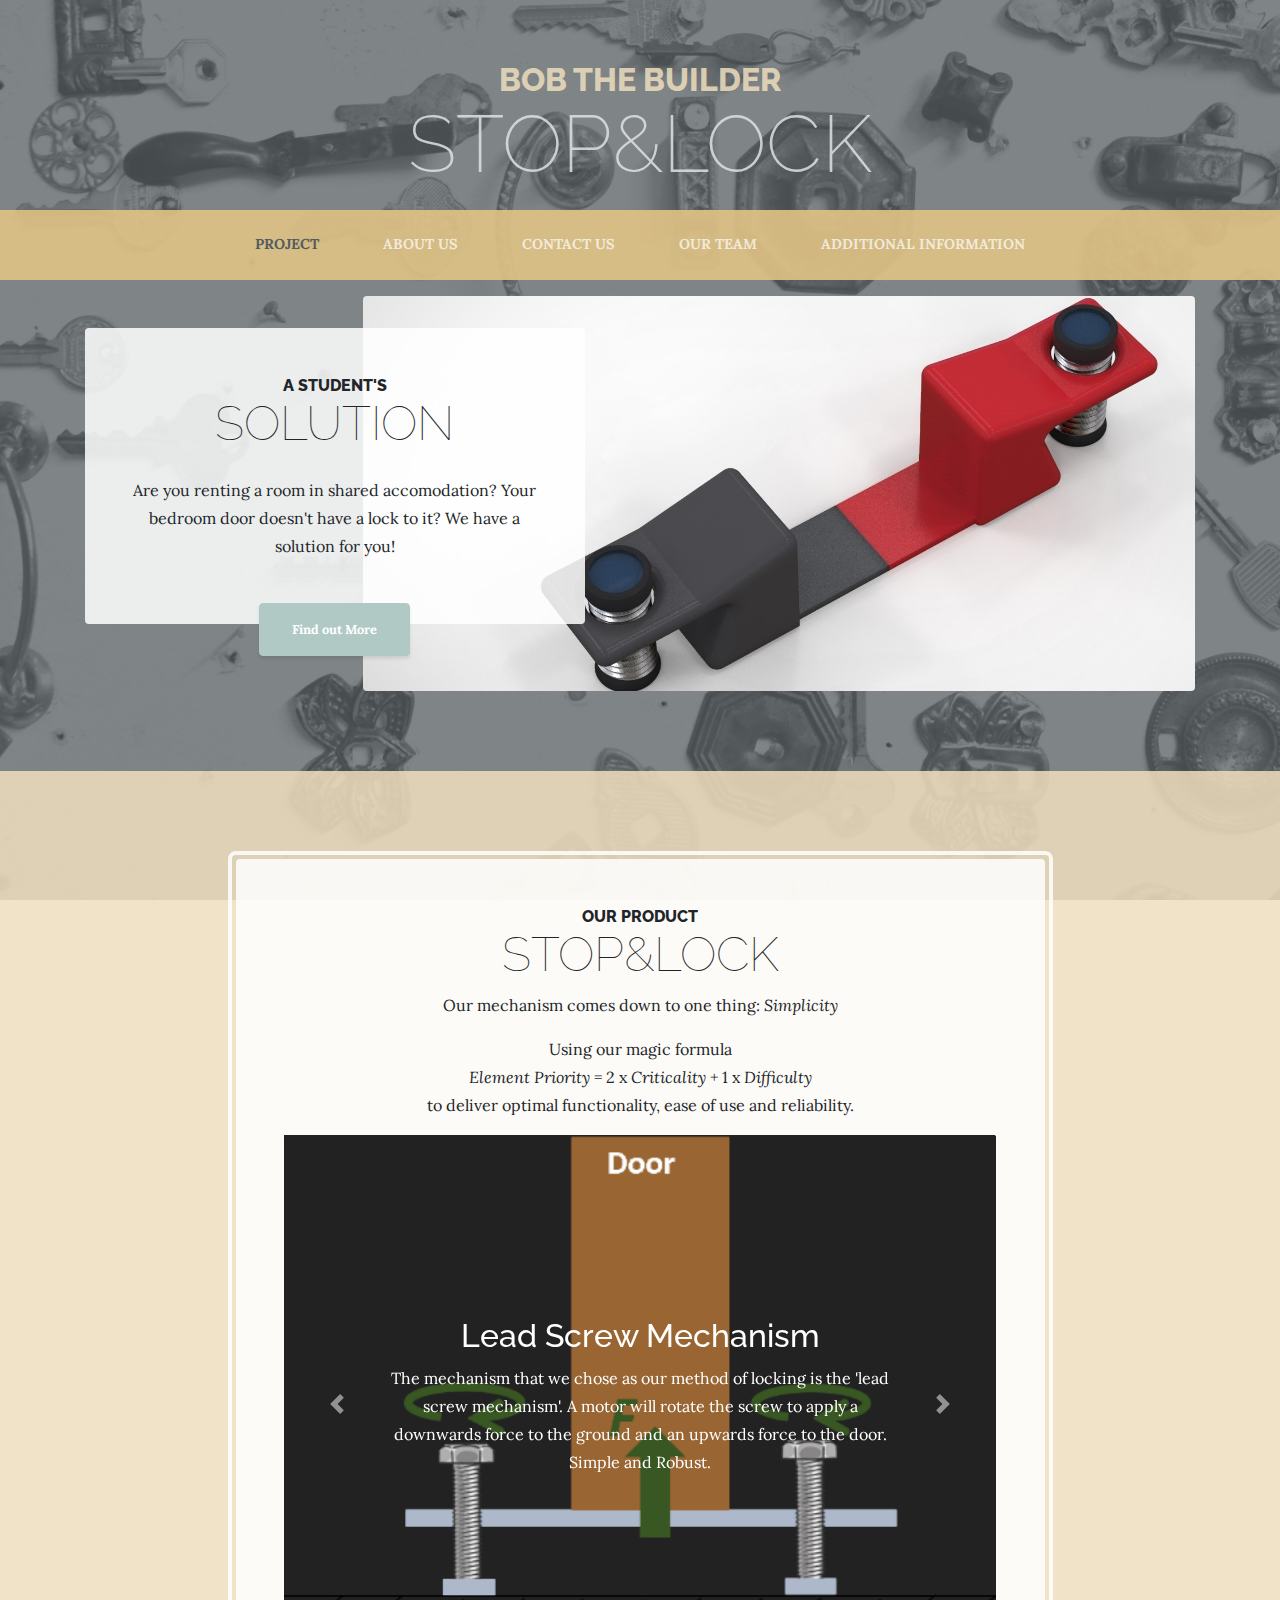
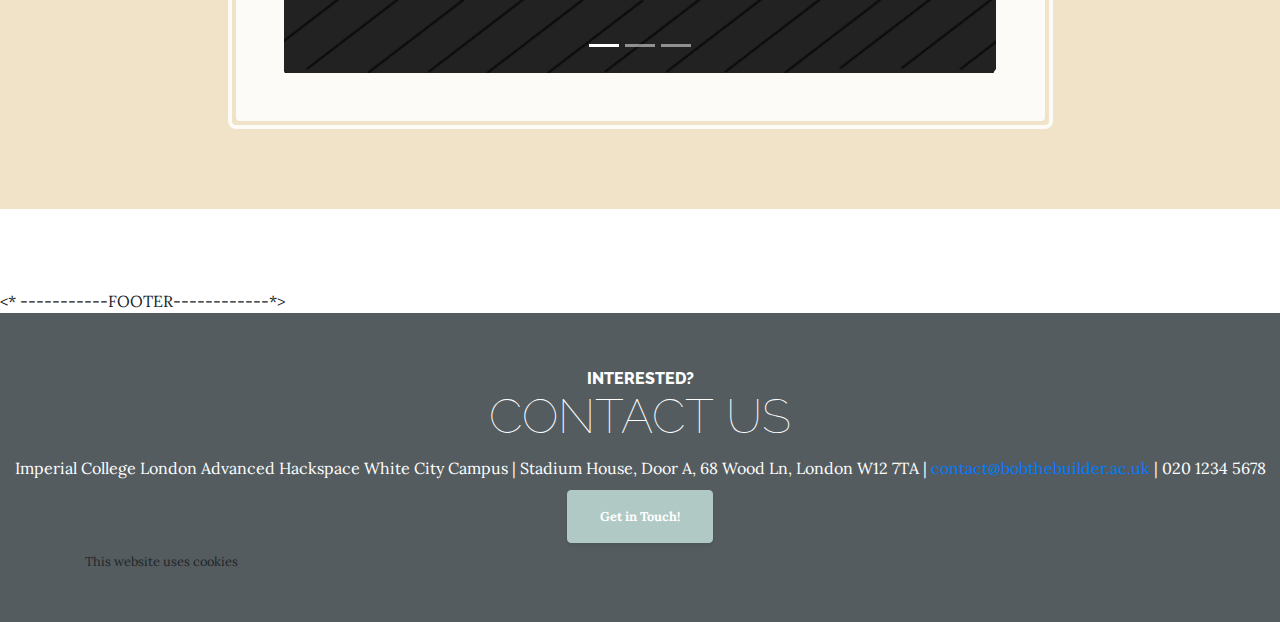
<file: index.html>
<!DOCTYPE html>
<html lang="en">

<head>

  <meta charset="utf-8">
  <meta name="viewport" content="width=device-width, initial-scale=1, shrink-to-fit=no">
  <meta name="description" content="">
  <meta name="author" content="">

  <title>Bob the Builder</title>

  <!-- Bootstrap core CSS -->
  <link href="vendor/bootstrap/css/bootstrap.min.css" rel="stylesheet">

  <!-- Custom fonts for this template -->
  <link href="https://fonts.googleapis.com/css?family=Raleway:100,100i,200,200i,300,300i,400,400i,500,500i,600,600i,700,700i,800,800i,900,900i" rel="stylesheet">
  <link href="https://fonts.googleapis.com/css?family=Lora:400,400i,700,700i" rel="stylesheet">

  <!-- Custom styles for this template -->
  <link href="css/business-casual.min.css" rel="stylesheet">

  <style>
  html {
    scroll-behavior: smooth;
  }


.text-box {
	position: absolute;
	top: 50%;
	left: 15%;
	right: 15%;
	color: #fff;
	text-align: center;
	transform: translateY(-50%);
}

  </style>

<script>

   wow = new WOW(
      {
        animateClass: 'animated',
        offset:       100,
        callback:     function(box) {
          console.log("WOW: animating <" + box.tagName.toLowerCase() + ">")
        }
      }
    );
    wow.init();
    document.getElementById('moar').onclick = function() {
      var section = document.createElement('section');
      section.className = 'section--purple wow fadeInDown';
      this.parentNode.insertBefore(section, this);
    };


</script>



  <!-- favicon  -->
  <link rel="shortcut icon" type="image/x-icon" href="favicon.ico" />

</head>


<body>


  <h1 class="site-heading text-center text-white d-none d-lg-block">
    <span class="site-heading-upper mb-3">Bob the Builder</span>
    <span class="site-heading-lower">Stop&Lock</span>
  </h1>

  <!-- Navigation -->
  <nav class="navbar navbar-expand-lg navbar-dark py-lg-3" id="mainNav">
    <div class="container">
      <a class="navbar-brand text-uppercase text-expanded font-weight-bold d-lg-none" href="#">Stop&Lock</a>
      <button class="navbar-toggler" type="button" data-toggle="collapse" data-target="#navbarResponsive" aria-controls="navbarResponsive" aria-expanded="false" aria-label="Toggle navigation">
        <span class="navbar-toggler-icon"></span>
      </button>
      <div class="collapse navbar-collapse" id="navbarResponsive">
        <ul class="navbar-nav mx-auto">
          <li class="nav-item active px-lg-4">
            <a class="nav-link text-uppercase text-expanded" href="index.html">Project
              <span class="sr-only">(current)</span>
            </a>
          </li>
          <li class="nav-item px-lg-4">
            <a class="nav-link text-uppercase text-expanded" href="making.html">About Us</a>
          </li>
          <li class="nav-item px-lg-4">
            <a class="nav-link text-uppercase text-expanded" href="contact.html">Contact Us</a>
          </li>
          <li class="nav-item px-lg-4">
            <a class="nav-link text-uppercase text-expanded" href="about.html">Our Team</a>
          </li>
          <li class="nav-item px-lg-4">
            <a class="nav-link text-uppercase text-expanded" href="website.html">Additional Information</a>
          </li>
        </ul>
      </div>
    </div>
  </nav>

  <section class="page-section clearfix">
    <div class="container">
      <div class="intro">
        <img class="intro-img img-fluid mb-3 mb-lg-0 rounded" src="img/render.jpg" alt="">
        <div class="intro-text left-0 text-center bg-faded p-5 rounded">
          <h2 class="section-heading mb-4">
            <span class="section-heading-upper">A student's</span>
            <span class="section-heading-lower"> Solution </span>
          </h2>
          <p class="mb-3"> Are you renting a room in shared accomodation? Your bedroom door doesn't have a lock to it? We have a solution for you!
          </p>
          <div class="intro-button mx-auto">
            <a class="btn btn-primary btn-xl" href="#product">Find out More</a>
          </div>
        </div>
      </div>
    </div>
  </section>

  <section class="page-section cta" >
    <div class="container">
      <div class="row">
        <div class="col-xl-9 mx-auto">
          <div class="cta-inner text-center rounded" id="product">

            <h2 class="section-heading">
              <span class="section-heading-upper">Our Product</span>
              <span class="section-heading-lower">Stop&Lock</span>
            </h2>
            <p>Our mechanism comes down to one thing: <em>Simplicity</em></p>
            <p>Using our magic formula <br> <em>Element Priority</em> = 2 x <em>Criticality</em> + 1 x <em>Difficulty</em>
            <br> to deliver optimal functionality, ease of use and reliability.</p>
            <script src="https://cdnjs.cloudflare.com/ajax/libs/wow/1.1.2/wow.min.js"></script>
            <link rel="stylesheet" href="https://cdnjs.cloudflare.com/ajax/libs/animate.css/3.7.0/animate.css">

            <section>
                <div id="slider-animation" class="carousel slide" data-ride="carousel">

              <!-- Indicators -->
              <ul class="carousel-indicators">
                <li data-target="#slider-animation" data-slide-to="0" class="active"></li>
                <li data-target="#slider-animation" data-slide-to="1"></li>
                <li data-target="#slider-animation" data-slide-to="2"></li>
              </ul>

              <!-- The slideshow -->
              <div class="carousel-inner">
                <div class="carousel-item active">
                  <img class="intro-img img-fluid mb-lg-0" src="img/ScrewSchematic.png" alt="Mechanism Schematic">
                    <div class="text-box">
                        <h2 class="wow slideInRight" data-wow-duration="2s">Lead Screw Mechanism</h2>
                        <p class="wow slideInLeft" data-wow-duration="2s">The mechanism that we chose as our method of locking is the 'lead screw mechanism'. A motor will rotate the screw to apply a downwards force to the ground and an upwards force to the door.
                        Simple and Robust.</p>

                    </div>
                </div>
                <div class="carousel-item">
                  <img class="intro-img img-fluid mb-lg-0" src="img/ScrewProto2.png" alt="Prototype 2">
                <div class="text-box">
                        <h2 class="wow slideInUp" data-wow-duration="4s" >Latest Prototype of Lead Screw Mechanism</h2>
                        <p class="wow fadeInDown" data-wow-duration="4s"> The latest prototype is designed with the focus of simplifying the mechanism, increasing device durability and creating
                        sufficient stopping force.</p>        </div>
                </div>
                <div class="carousel-item">
                  <img class="intro-img img-fluid mb-lg-0" src="img/ElecPicture.png" alt="Electronics">
                <div class="text-box">
                        <h2 class="wow fadeInUp" data-wow-duration="4s" >Electronics</h2>
                        <p class="wow fadeInUp" data-wow-duration="2s"> Nema17 stepper motors, A4988 motor drivers and an Arduino Micro was used for a microcontroller. <br>
                        Electronics designed for quick and easy tightening and release of lock mechanism.</p>            </div>
                </div>
              </div>

              <!-- Left and right controls -->
              <a class="carousel-control-prev" href="#slider-animation" data-slide="prev">
                <span class="carousel-control-prev-icon"></span>
              </a>
              <a class="carousel-control-next" href="#slider-animation" data-slide="next">
                <span class="carousel-control-next-icon"></span>
              </a>

            </div>

            </section>



          </div>
        </div>
      </div>
    </div>
  </section>





<* -----------FOOTER------------*>

<footer class="footer py-5">

  <div class="cta-inner text-center rounded py-2" style="color:white">
    <h2 class="section-heading  mb-2">
      <span class="section-heading-upper">Interested?</span>
      <span class="section-heading-lower">Contact Us</span>
    </h2>
        <p class="address mb-2">
            Imperial College London Advanced Hackspace White City Campus | Stadium House, Door A, 68 Wood Ln, London W12 7TA |
        <a href=""> contact@bobthebuilder.ac.uk</a>   |   020 1234 5678
    </p>
    <div class="intro-button mx-auto">
      <a class="btn btn-primary btn-xl" href="contact.html">Get in Touch!</a>
    </div>
  </div>

  <div class="container">
    <p class="m-0 small">This website uses cookies</p>
  </div>
</footer>



  <!-- Bootstrap core JavaScript -->
  <script src="vendor/jquery/jquery.min.js"></script>
  <script src="vendor/bootstrap/js/bootstrap.bundle.min.js"></script>

<script>
// STICKY NAVBAR When the user scrolls the page, execute myFunction
window.onscroll = function() {myFunction()};

// Get the navbar
var navbar = document.getElementById("navbar");

// Get the offset position of the navbar
var sticky = navbar.offsetTop;

// Add the sticky class to the navbar when you reach its scroll position. Remove "sticky" when you leave the scroll position
function myFunction() {
  if (window.pageYOffset >= sticky) {
    navbar.classList.add("sticky")
  } else {
    navbar.classList.remove("sticky");
  }
}
</script>

</body>

</html>
</file>
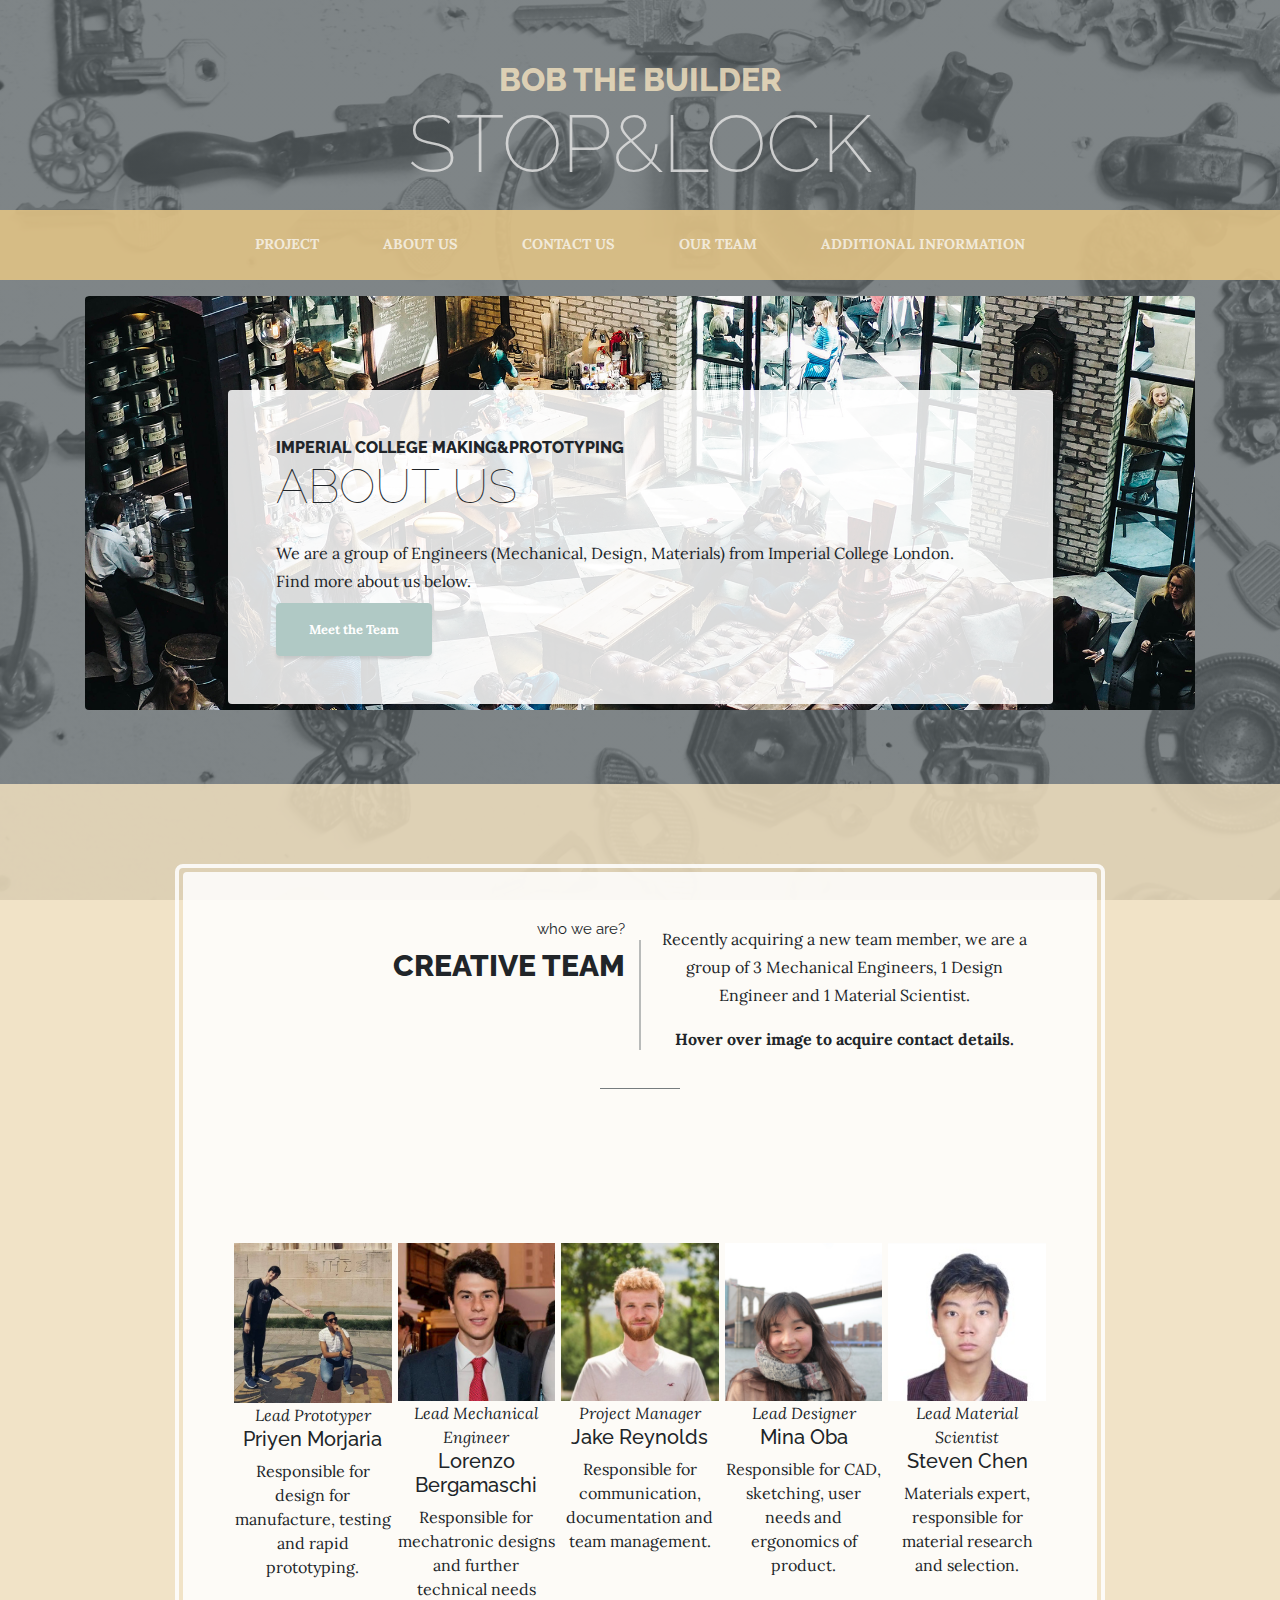
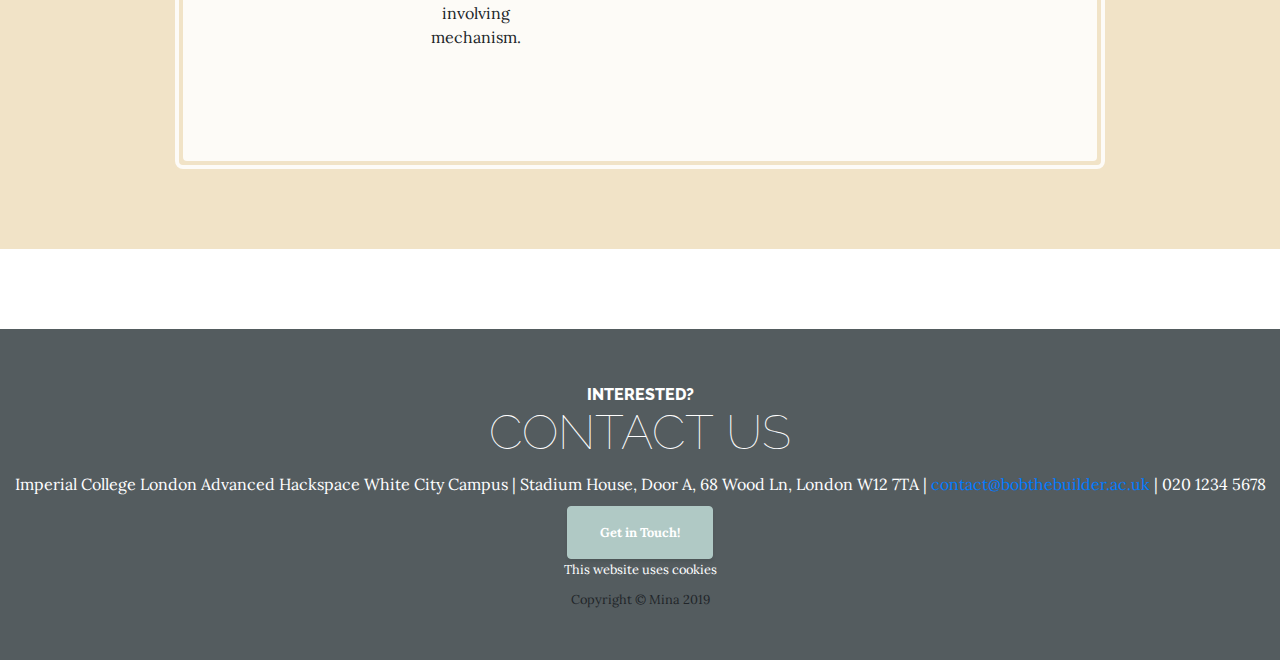
<file: about.html>
<!DOCTYPE html>
<html lang="en">

<head>

  <meta charset="utf-8">
  <meta name="viewport" content="width=device-width, initial-scale=1, shrink-to-fit=no">
  <meta name="description" content="">
  <meta name="author" content="">

  <title>About Us</title>

  <!-- Bootstrap core CSS -->
  <link href="vendor/bootstrap/css/bootstrap.min.css" rel="stylesheet">

  <!-- Custom fonts for this template -->
  <link href="https://fonts.googleapis.com/css?family=Raleway:100,100i,200,200i,300,300i,400,400i,500,500i,600,600i,700,700i,800,800i,900,900i" rel="stylesheet">
  <link href="https://fonts.googleapis.com/css?family=Lora:400,400i,700,700i" rel="stylesheet">

  <!-- Custom styles for this template -->
  <link href="css/business-casual.min.css" rel="stylesheet">



  <!--- https://bootsnipp.com/snippets/eKpz8 ---------->
  <!---  <link href="//maxcdn.bootstrapcdn.com/bootstrap/4.1.1/css/bootstrap.min.css" rel="stylesheet" id="bootstrap-css">
  <script src="//maxcdn.bootstrapcdn.com/bootstrap/4.1.1/js/bootstrap.min.js"></script>
  <script src="//cdnjs.cloudflare.com/ajax/libs/jquery/3.2.1/jquery.min.js"></script> ---------->
  <!--- Include the above in your HEAD tag ---------->

<style>
.pb-100 {
	padding-bottom: 100px;
}
.pt-100 {
	padding-top: 100px;
}
.section-title {
	margin-bottom: 110px;
	position: relative;
}
.section-title h3 {
	text-transform: uppercase;
	font-weight: 800;
	font-size: 30px;
}

.section-title:before { /*vertical line */
	position: absolute;
	content: "";
	width: 110px;
	height: 1px;
	background-color: rgba(84, 92, 95,0.8);
	left: 50%;
	-webkit-transform: translate(-50%, -50%) rotate(90deg);
	        transform: translate(-50%, -50%) rotate(90deg);
	top: 50%;
}
.section-title:after {  /*horizontal line */
	position: absolute;
	content: "";
	width: 80px;
	height: 1px;
	background-color: rgba(84, 92, 95,0.8);
	left: 50%;
	-webkit-transform: translateX(-50%);
	        transform: translateX(-50%);
	bottom: -20px;
}
.section-title h3 span {
	display: block;
	font-size: 15px;
	text-transform: lowercase;
	font-weight: 400;
	margin-bottom: 10px;
}
.section-title p {
	margin-top: 5px;
}
.team-hover {
	text-align: center;
	position: absolute;
	left: 0;
	top: 0;
	width: 100%;
	height: 100%;
	z-index: 2;
	color: #fff;
	visibility: hidden;
	opacity: 0;
	-ms-filter: "progid:DXImageTransform.Microsoft.Alpha(Opacity=0)";
	-webkit-transition: .5s;
	transition: .5s
}

.single-team img {
	width: 100%;
}

.team-hover h4 {
	text-transform: capitalize;
	font-size: 20px;
	font-weight: 600;
}

.team-hover h4 span {
	display: block;
	font-size: 13px;
	font-weight: 400;
	margin-top: 5px;
}

.team-hover ul {
	list-style: none;
	margin: 0;
	padding: 0;
	margin-top: 15px;
}

.team-hover ul li {
	display: inline-block;
}

.team-hover ul li {
	background-color: #333;
	width: 25px;
	height: 25px;
	line-height: 25px;
	border-radius: 50%;
	margin: 0 2px;
	text-align: center
}

.team-hover ul li a {
	color: #fff;
	font-size: 13px;
	display: block;
}
.single-team {
	position: relative;
	z-index: 2;
}

.team-content {
	position: absolute;
	left: 50%;
	top: 50%;
	-webkit-transform: translate(-50%, -50%);
	        transform: translate(-50%, -50%);
}

.team-hover:before {
	position: absolute;
	content: "";
	width: 100%;
	height: 100%;
	left: 0;
	top: 0;
	background-color: #333;
	z-index: -1;
	opacity: .85;
	-ms-filter: "progid:DXImageTransform.Microsoft.Alpha(Opacity=85)";
}

.single-team:hover .team-hover {
	visibility: visible;
	opacity: 1;
	-ms-filter: "progid:DXImageTransform.Microsoft.Alpha(Opacity=100)";
}


html {
  scroll-behavior: smooth;
}

.cf:before, .cf:after {
    content: " ";
    display: table;
}

.cf:after {
    clear: both;
}

.cf {
    *zoom: 1;
}

.fl {
    float: left;
    _display: inline;
}

.w-20 {
    width: 20%;
}


.pv5 {
    padding-top: 4rem;
    padding-bottom: 4rem;
    padding-right: 3px;
    padding-left: 3px;

}

.tc {
    text-align: center;
}


</style>


<!-- favicon  -->
<link rel="shortcut icon" type="image/x-icon" href="favicon.ico" />


</head>

<body>

  <h1 class="site-heading text-center text-white d-none d-lg-block">
    <span class="site-heading-upper mb-3">Bob the Builder</span>
    <span class="site-heading-lower">Stop&Lock</span>
  </h1>

  <!-- Navigation -->
  <nav class="navbar navbar-expand-lg navbar-dark py-lg-3" id="mainNav">
    <div class="container">
      <a class="navbar-brand text-uppercase text-expanded font-weight-bold d-lg-none" href="#">Stop&Lock</a>
      <button class="navbar-toggler" type="button" data-toggle="collapse" data-target="#navbarResponsive" aria-controls="navbarResponsive" aria-expanded="false" aria-label="Toggle navigation">
        <span class="navbar-toggler-icon"></span>
      </button>
      <div class="collapse navbar-collapse" id="navbarResponsive">
        <ul class="navbar-nav mx-auto">
          <li class="nav-item px-lg-4">
            <a class="nav-link text-uppercase text-expanded" href="index.html">Project
              <span class="sr-only">(current)</span>
            </a>
          </li>
          <li class="nav-item px-lg-4">
            <a class="nav-link text-uppercase text-expanded" href="making.html">About Us</a>
          </li>
          <li class="nav-item px-lg-4">
            <a class="nav-link text-uppercase text-expanded" href="contact.html">Contact Us</a>
          </li>
          <li class="nav-item px-lg-4">
            <a class="nav-link text-uppercase text-expanded" href="about.html">Our Team</a>
          </li>
          <li class="nav-item px-lg-4">
            <a class="nav-link text-uppercase text-expanded" href="website.html">Additional Information</a>
          </li>
        </ul>
      </div>
    </div>
  </nav>

  <section class="page-section about-heading">
    <div class="container">
      <img class="img-fluid rounded about-heading-img mb-3 mb-lg-0" src="img/about.jpg" alt="">
      <div class="about-heading-content">
        <div class="row">
          <div class="col-xl-9 col-lg-10 mx-auto">
            <div class="bg-faded rounded p-5">
              <h2 class="section-heading mb-4">
                <span class="section-heading-upper">Imperial College Making&Prototyping</span>
                <span class="section-heading-lower">About Us</span>
              </h2>
              <p class="mb-2">We are a group of Engineers (Mechanical, Design, Materials) from Imperial College London.
                <br>Find more about us below.</p>
              <div class="intro-button mx-auto">
                <a class="btn btn-primary btn-xl" href="#team">Meet the Team</a>
              </div>
            </div>
          </div>
        </div>
      </div>
    </div>
  </section>




<!-- TEAM SECTION--->
  <section class="page-section cta">
        <div class="col-xl-9 mx-auto">
          <div class="cta-inner text-center rounded" id="team">

<section class="team-area pb-15 pt-15">
     <div class="container">
        <div class="row section-title">
           <div class="col-md-6 text-right">
              <h3><span>who we are?</span> creative team</h3>
           </div>
           <div class="col-md-6">
              <p> Recently acquiring a new team member, we are a group of 3 Mechanical Engineers, 1 Design Engineer and 1 Material Scientist. </p>
              <p> <strong>Hover over image to acquire contact details. </strong></p> 
           </div>
        </div>
        <div class="row" align="center">
           <div class="fl w-20 tc pv5">
              <div class="single-team">
                 <img src="img/priyen.jpg" alt="">
                 <div class="team-hover">
                    <div class="team-content">
                       <h4>Priyen Morjaria <span>Lead Prototyper</span></h4>
                       <ul>
                         <li><a href="#"><img src="img/linkedin.jpg" alt=""></a></li>
                         <li><a href="#"><img src="img/website.png" alt=""></a></li>
                       </ul>
                    </div>
                 </div>

                 <em>Lead Prototyper</em>
                <h5> Priyen Morjaria </h5>
                 Responsible for design for manufacture, testing and rapid prototyping.
              </div>
           </div>
           <div class="fl w-20 tc pv5">
              <div class="single-team">
                 <img src="img/lollo.jpg" alt="">
                 <div class="team-hover">
                    <div class="team-content">
                       <h4>Lorenzo Bergamaschi <span>Lead Mechanical Engineer</span></h4>
                       <ul>
                         <li><a href="#"><img src="img/linkedin.jpg" alt=""></a></li>
                         <li><a href="#"><img src="img/website.png" alt=""></a></li>
                       </ul>
                    </div>
                 </div>
                  <em>Lead Mechanical Engineer</em>
               <h5>Lorenzo Bergamaschi</h5>
                Responsible for mechatronic designs and further technical needs involving mechanism.
              </div>
           </div>
           <div class="fl w-20 tc pv5">
              <div class="single-team">
                 <img src="img/jake.jpg" alt="">
                 <div class="team-hover">
                    <div class="team-content">
                       <h4>Jake Reynolds <span>Lead Project Manager</span></h4>
                       <ul>
                         <li><a href="#"><img src="img/linkedin.jpg" alt=""></a></li>
                         <li><a href="#"><img src="img/website.png" alt=""></a></li>
                       </ul>
                    </div>
                 </div>

                <em>Project Manager</em>
               <h5>Jake Reynolds </h5>
                Responsible for communication, documentation and team management.
              </div>
           </div>
           <div class="fl w-20 tc pv5">
              <div class="single-team">
                 <img src="img/mina.png" alt="">
                 <div class="team-hover">
                    <div class="team-content">
                       <h4>Mina Oba<span>Lead Designer</span></h4>
                       <ul>
                         <li><a href="#"><img src="img/linkedin.jpg" alt=""></a></li>
                         <li><a href="#"><img src="img/website.png" alt=""></a></li>
                       </ul>
                    </div>
                 </div>
                 <em>Lead Designer</em>
                <h5>Mina Oba </h5>
                Responsible for CAD, sketching, user needs and ergonomics of product.
              </div>
           </div>

           <div class="fl w-20 tc pv5">
              <div class="single-team">
                 <img src="img/steven.jpg" alt="">
                 <div class="team-hover">
                    <div class="team-content">
                       <h4>Steven Chen<span>Lead Material Scientist</span></h4>
                       <ul>
                         <li><a href="#"><img src="img/linkedin.jpg" alt=""></a></li>
                         <li><a href="#"><img src="img/website.png" alt=""></a></li>
                       </ul>
                    </div>
                 </div>
                 <em>Lead Material Scientist</em>
                <h5>Steven Chen </h5>
                Materials expert, responsible for material research and selection.
              </div>
           </div>
        </div>
     </div>
  </section>

</div>
</div>
</section>




  <footer class="footer py-5">

    <div class="cta-inner text-center rounded py-2" style="color:white">
      <h2 class="section-heading  mb-2">
        <span class="section-heading-upper">Interested?</span>
        <span class="section-heading-lower">Contact Us</span>
      </h2>
          <p class="address mb-2">
              Imperial College London Advanced Hackspace White City Campus | Stadium House, Door A, 68 Wood Ln, London W12 7TA |
          <a href=""> contact@bobthebuilder.ac.uk</a>   |   020 1234 5678
      </p>
      <div class="intro-button mx-auto">
        <a class="btn btn-primary btn-xl" href="contact.html">Get in Touch!</a>
      </div>
      <div class="container">
        <p class="m-0 small">This website uses cookies</p>
      </div>
    </div>

    <div class="container">
        <p class="m-0 small" align="center">Copyright &copy; Mina 2019</p>
    </div>
  </footer>

  <!-- Bootstrap core JavaScript -->
  <script src="vendor/jquery/jquery.min.js"></script>
  <script src="vendor/bootstrap/js/bootstrap.bundle.min.js"></script>

</body>

</html>
</file>
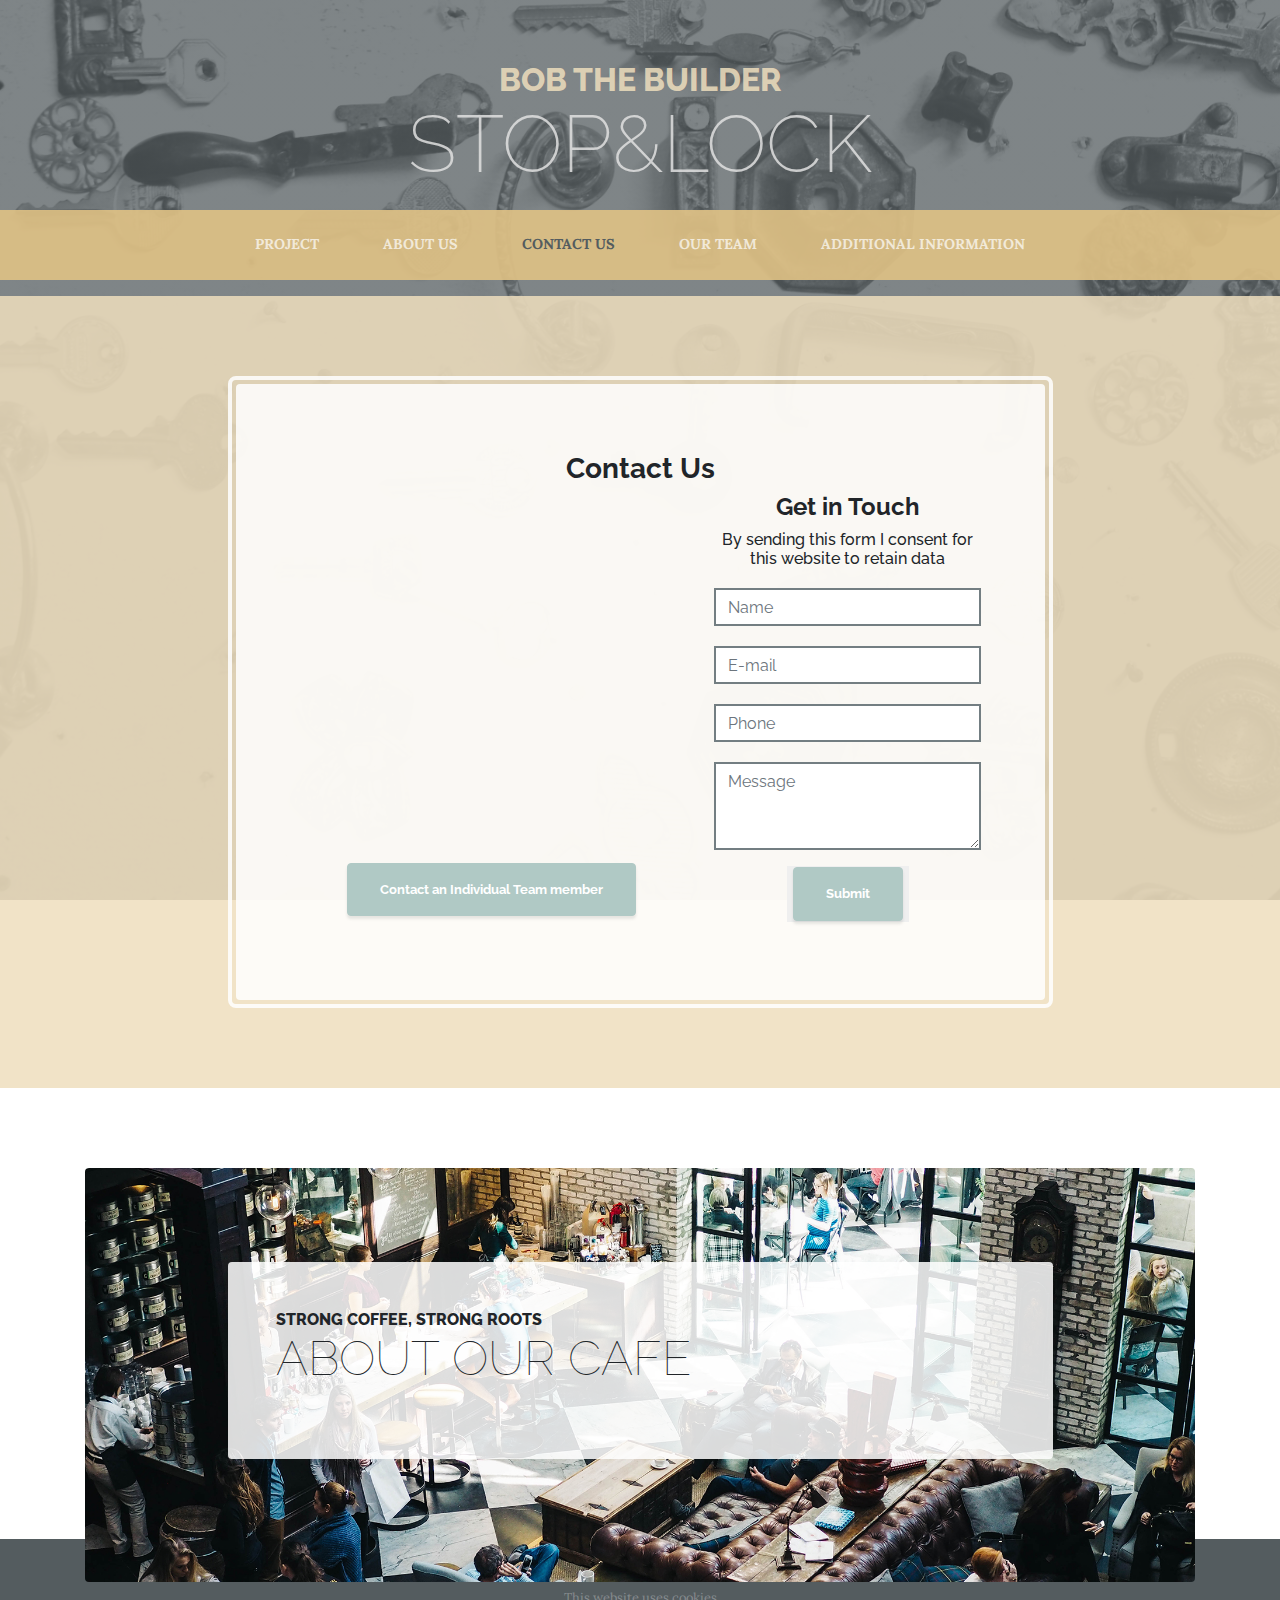
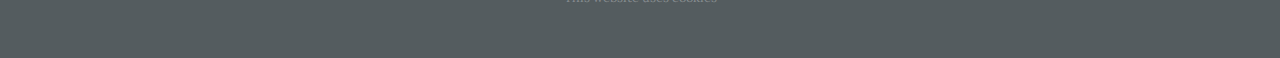
<file: contact.html>
<!DOCTYPE html>
<html lang="en">

  <head>

    <meta charset="utf-8">
    <meta name="viewport" content="width=device-width, initial-scale=1, shrink-to-fit=no">
    <meta name="description" content="">
    <meta name="author" content="">

    <title>Bob the Builder</title>

    <!-- Bootstrap core CSS -->
    <link href="vendor/bootstrap/css/bootstrap.min.css" rel="stylesheet">

    <!-- Custom fonts for this template -->
    <link href="https://fonts.googleapis.com/css?family=Raleway:100,100i,200,200i,300,300i,400,400i,500,500i,600,600i,700,700i,800,800i,900,900i" rel="stylesheet">
    <link href="https://fonts.googleapis.com/css?family=Lora:400,400i,700,700i" rel="stylesheet">

    <!-- Custom styles for this template -->
    <link href="css/business-casual.min.css" rel="stylesheet">

    <!-- Contact us form https://bootsnipp.com/snippets/VgVDB -->
<style>
    #contact{

        font-family: 'Raleway';
    }

    #contact .well{
        margin-top:20px;
        border-radius:0;
    }

    #contact .form-control{
        margin-top:20px;
        border-radius: 0;
        border:2px solid #737E82;
    }

    #contact button{
        border-radius:0;
        border:0px solid #737E82;
    }

    #contact .row{
        margin-bottom:30px;
    }

    @media (max-width: 768px) {
        #contact iframe {
            margin-bottom: 15px;
        }

    }

  </style>


    <!-- favicon  -->
    <link rel="shortcut icon" type="image/x-icon" href="favicon.ico" />

  </head>



  <body>

    <h1 class="site-heading text-center text-white d-none d-lg-block">
      <span class="site-heading-upper mb-3">Bob the Builder</span>
      <span class="site-heading-lower">Stop&Lock</span>
    </h1>

    <!-- Navigation -->
    <nav class="navbar navbar-expand-lg navbar-dark py-lg-3" id="mainNav">
      <div class="container">
        <a class="navbar-brand text-uppercase text-expanded font-weight-bold d-lg-none" href="#">Stop&Lock</a>
        <button class="navbar-toggler" type="button" data-toggle="collapse" data-target="#navbarResponsive" aria-controls="navbarResponsive" aria-expanded="false" aria-label="Toggle navigation">
          <span class="navbar-toggler-icon"></span>
        </button>
        <div class="collapse navbar-collapse" id="navbarResponsive">
          <ul class="navbar-nav mx-auto">
            <li class="nav-item px-lg-4">
              <a class="nav-link text-uppercase text-expanded" href="index.html">Project
                <span class="sr-only">(current)</span>
              </a>
            </li>
            <li class="nav-item px-lg-4">
              <a class="nav-link text-uppercase text-expanded" href="making.html">About Us</a>
            </li>
            <li class="nav-item active px-lg-4">
              <a class="nav-link text-uppercase text-expanded" href="contact.html">Contact Us</a>
            </li>
            <li class="nav-item px-lg-4">
              <a class="nav-link text-uppercase text-expanded" href="about.html">Our Team</a>
            </li>
            <li class="nav-item px-lg-4">
              <a class="nav-link text-uppercase text-expanded" href="website.html">Additional Information</a>
            </li>
          </ul>
        </div>
      </div>
    </nav>


<!--Contact form container-->
    <section class="page-section cta">
      <div class="container">
        <div class="row">
          <div class="col-xl-9 mx-auto">
            <div class="cta-inner text-center rounded">
              <!-- contact form-->
                  <section id="contact">
                    <div class="container">
                      <div class="well well-sm">
                        <h3><strong>Contact Us</strong></h3>
                      </div>

                  	<div class="row">
                  	  <div class="col-md-7">
                          <iframe src="https://maps.google.com/maps?q=Stadium%20House%2C%20Door%20A%2C%2068%20Wood%20Ln%2C%20London%20W12%207TA&t=&z=15&ie=UTF8&iwloc=&output=embed" width="100%" height="315" frameborder="0" style="border:0" allowfullscreen alt="map"></iframe>
<br><br><br>
                          <div class="intro-button mx-auto">
                            <a class="btn btn-primary btn-xl" href="about.html#team">Contact an Individual Team member</a>
                          </div>

                        </div>


                        <div class="col-md-5">
                            <h4><strong>Get in Touch</strong></h4>
                            <h6>By sending this form I consent for this website to retain data</h6>
                          <form>
                            <div class="form-group">
                              <input type="text" class="form-control" name="" value="" placeholder="Name">
                            </div>
                            <div class="form-group">
                              <input type="email" class="form-control" name="" value="" placeholder="E-mail">
                            </div>
                            <div class="form-group">
                              <input type="tel" class="form-control" name="" value="" placeholder="Phone">
                            </div>
                            <div class="form-group">
                              <textarea class="form-control" name="" rows="3" placeholder="Message"></textarea>
                            </div>
                            <button class="intro-button mx-auto" type="submit" name="button">
                                <a class="btn btn-primary btn-xl" href="http://www.koalastothemax.com/">Submit</a>
                                <!--"http://corndog.io/"-->
                            </button>
                          </form>
                        </div>
                      </div>
                    </div>
                  </section>
            </div>
          </div>
        </div>
      </div>
    </section>

    <section class="page-section about-heading">
      <div class="container">
        <img class="img-fluid rounded about-heading-img mb-3 mb-lg-0" src="img/about.jpg" alt="">
        <div class="about-heading-content">
          <div class="row">
            <div class="col-xl-9 col-lg-10 mx-auto">
              <div class="bg-faded rounded p-5">
                <h2 class="section-heading mb-4">
                  <span class="section-heading-upper">Strong Coffee, Strong Roots</span>
                  <span class="section-heading-lower">About Our Cafe</span>
                </h2>
                </div>
            </div>
          </div>
        </div>
      </div>
    </section>

    <footer class="footer text-faded text-center py-5">
      <div class="container">
        <p class="m-0 small">This website uses cookies</p>
      </div>
    </footer>

    <!-- Bootstrap core JavaScript -->
    <script src="vendor/jquery/jquery.min.js"></script>
    <script src="vendor/bootstrap/js/bootstrap.bundle.min.js"></script>

  </body>

  <!-- Script to highlight the active date in the hours list -->
  <script>
    $('.list-hours li').eq(new Date().getDay()).addClass('today');
  </script>

</html>
</file>
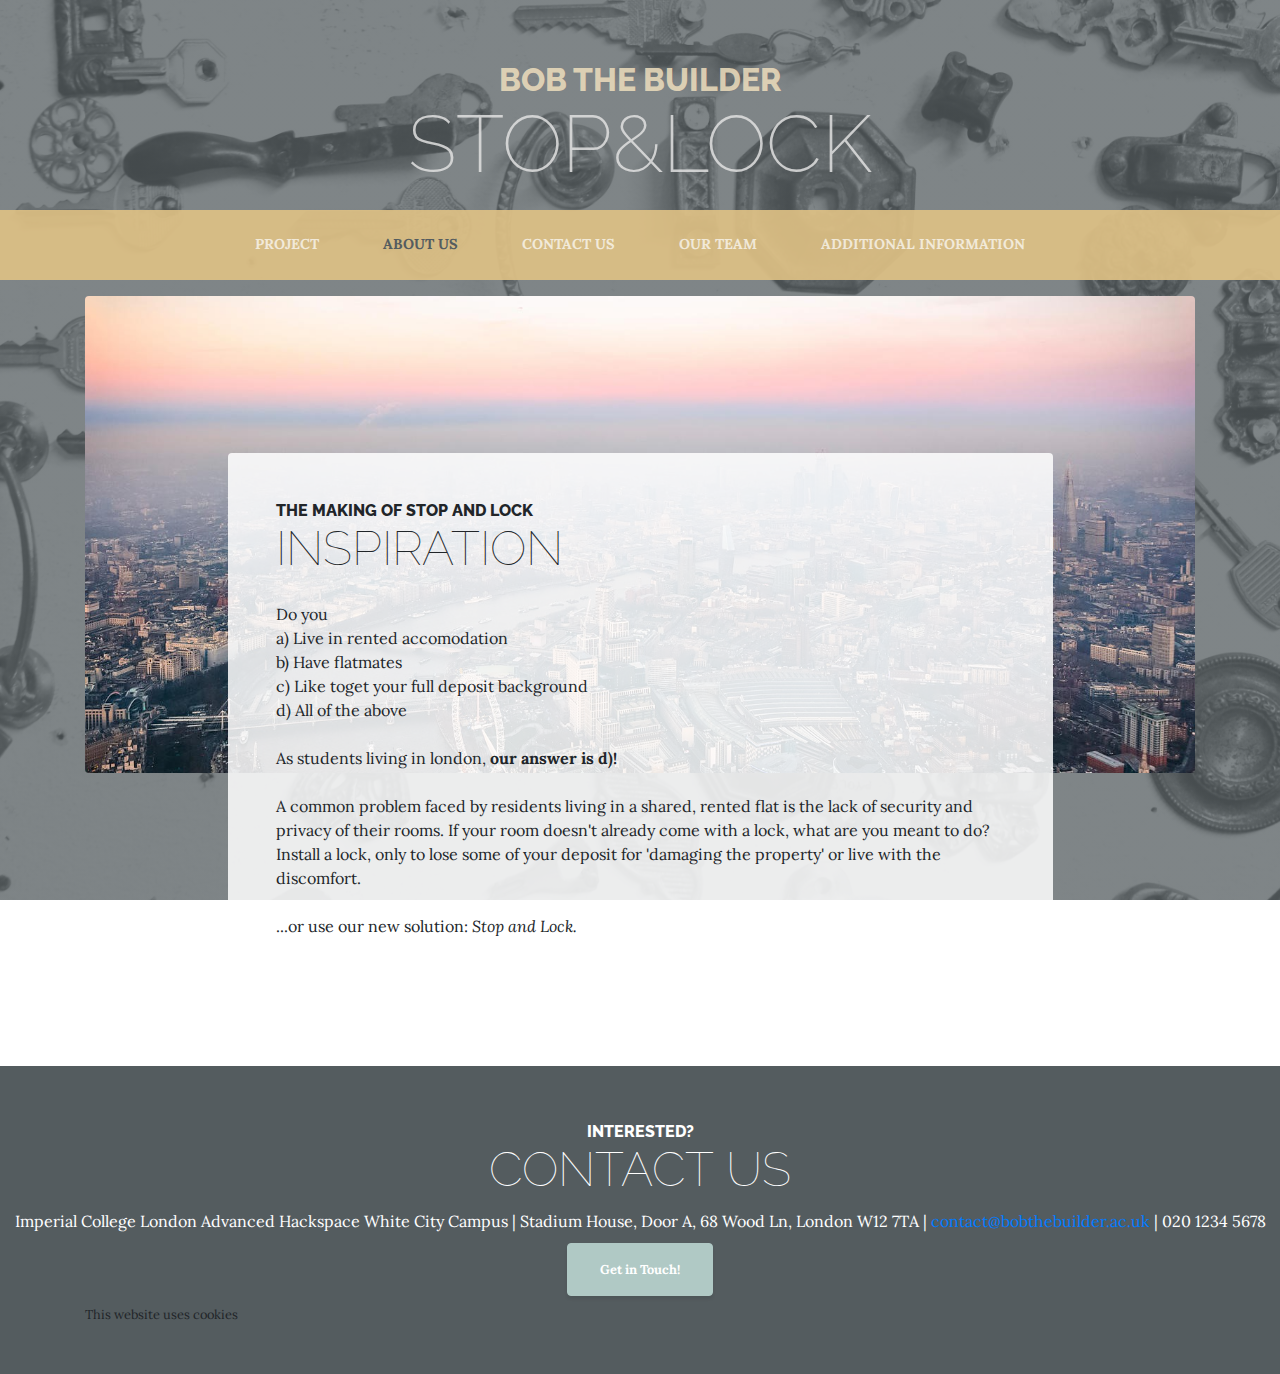
<file: making.html>
<!DOCTYPE html>
<html lang="en">

<head>

  <meta charset="utf-8">
  <meta name="viewport" content="width=device-width, initial-scale=1, shrink-to-fit=no">
  <meta name="description" content="">
  <meta name="author" content="">

  <title>Business Casual - Start Bootstrap Theme</title>

  <!-- Bootstrap core CSS -->
  <link href="vendor/bootstrap/css/bootstrap.min.css" rel="stylesheet">

  <!-- Custom fonts for this template -->
  <link href="https://fonts.googleapis.com/css?family=Raleway:100,100i,200,200i,300,300i,400,400i,500,500i,600,600i,700,700i,800,800i,900,900i" rel="stylesheet">
  <link href="https://fonts.googleapis.com/css?family=Lora:400,400i,700,700i" rel="stylesheet">

  <!-- Custom styles for this template -->
  <link href="css/business-casual.min.css" rel="stylesheet">

  <!-- favicon  -->
  <link rel="shortcut icon" type="image/x-icon" href="favicon.ico" />

<style>
#button{
  display:inline-block;
}
</style>

</head>

<body>

  <h1 class="site-heading text-center text-white d-none d-lg-block">
    <span class="site-heading-upper mb-3">Bob the Builder</span>
    <span class="site-heading-lower">Stop&Lock</span>
  </h1>

  <!-- Navigation -->
  <nav class="navbar navbar-expand-lg navbar-dark py-lg-3" id="mainNav">
    <div class="container">
      <a class="navbar-brand text-uppercase text-expanded font-weight-bold d-lg-none" href="#">Stop&Lock</a>
      <button class="navbar-toggler" type="button" data-toggle="collapse" data-target="#navbarResponsive" aria-controls="navbarResponsive" aria-expanded="false" aria-label="Toggle navigation">
        <span class="navbar-toggler-icon"></span>
      </button>
      <div class="collapse navbar-collapse" id="navbarResponsive">
        <ul class="navbar-nav mx-auto">
          <li class="nav-item px-lg-4">
            <a class="nav-link text-uppercase text-expanded" href="index.html">Project
              <span class="sr-only">(current)</span>
            </a>
          </li>
          <li class="nav-item active px-lg-4">
            <a class="nav-link text-uppercase text-expanded" href="making.html">About Us</a>
          </li>
          <li class="nav-item px-lg-4">
            <a class="nav-link text-uppercase text-expanded" href="contact.html">Contact Us</a>
          </li>
          <li class="nav-item px-lg-4">
            <a class="nav-link text-uppercase text-expanded" href="about.html">Our Team</a>
          </li>
          <li class="nav-item px-lg-4">
            <a class="nav-link text-uppercase text-expanded" href="website.html">Additional Information</a>
          </li>
        </ul>
      </div>
    </div>
  </nav>

  <section class="page-section about-heading">
    <div class="container">
      <img class="img-fluid rounded about-heading-img mb-3 mb-lg-0" src="img/london.jpg" alt="London Flats">
      <div class="about-heading-content">
        <div class="row">
          <div class="col-xl-9 col-lg-10 mx-auto">
            <div class="bg-faded rounded p-5">
              <h2 class="section-heading mb-4">
                <span class="section-heading-upper">The making of Stop and Lock</span>
                <span class="section-heading-lower">Inspiration</span>
              </h2>
              Do you
              <br> a) Live in rented accomodation
              <br> b) Have flatmates
              <br> c) Like toget your full deposit background
              <br> d) All of the above
              <br>
              <br> As students living in london, <strong> our answer is d)! </strong>
              <br>
              <br>A common problem faced by residents living in a shared, rented flat is the lack of security and privacy of their rooms. If your room doesn't already come with a lock, what are you meant to do?
              Install a lock, only to lose some of your deposit for 'damaging the property' or live with the discomfort.
              <br>
              <br> ...or use our new solution: <em> Stop and Lock. </em>

              </div>
          </div>
        </div>
      </div>
    </div>
  </section>




  <footer class="footer py-5">

    <div class="cta-inner text-center rounded py-2" style="color:white">
      <h2 class="section-heading  mb-2">
        <span class="section-heading-upper">Interested?</span>
        <span class="section-heading-lower">Contact Us</span>
      </h2>
          <p class="address mb-2">
              Imperial College London Advanced Hackspace White City Campus | Stadium House, Door A, 68 Wood Ln, London W12 7TA |
          <a href=""> contact@bobthebuilder.ac.uk</a>   |   020 1234 5678
      </p>
      <div class="intro-button mx-auto">
        <a class="btn btn-primary btn-xl" href="contact.html">Get in Touch!</a>
      </div>
    </div>

    <div class="container">
      <p class="m-0 small">This website uses cookies</p>
    </div>
  </footer>

  <!-- Bootstrap core JavaScript -->
  <script src="vendor/jquery/jquery.min.js"></script>
  <script src="vendor/bootstrap/js/bootstrap.bundle.min.js"></script>

</body>

</html>
</file>
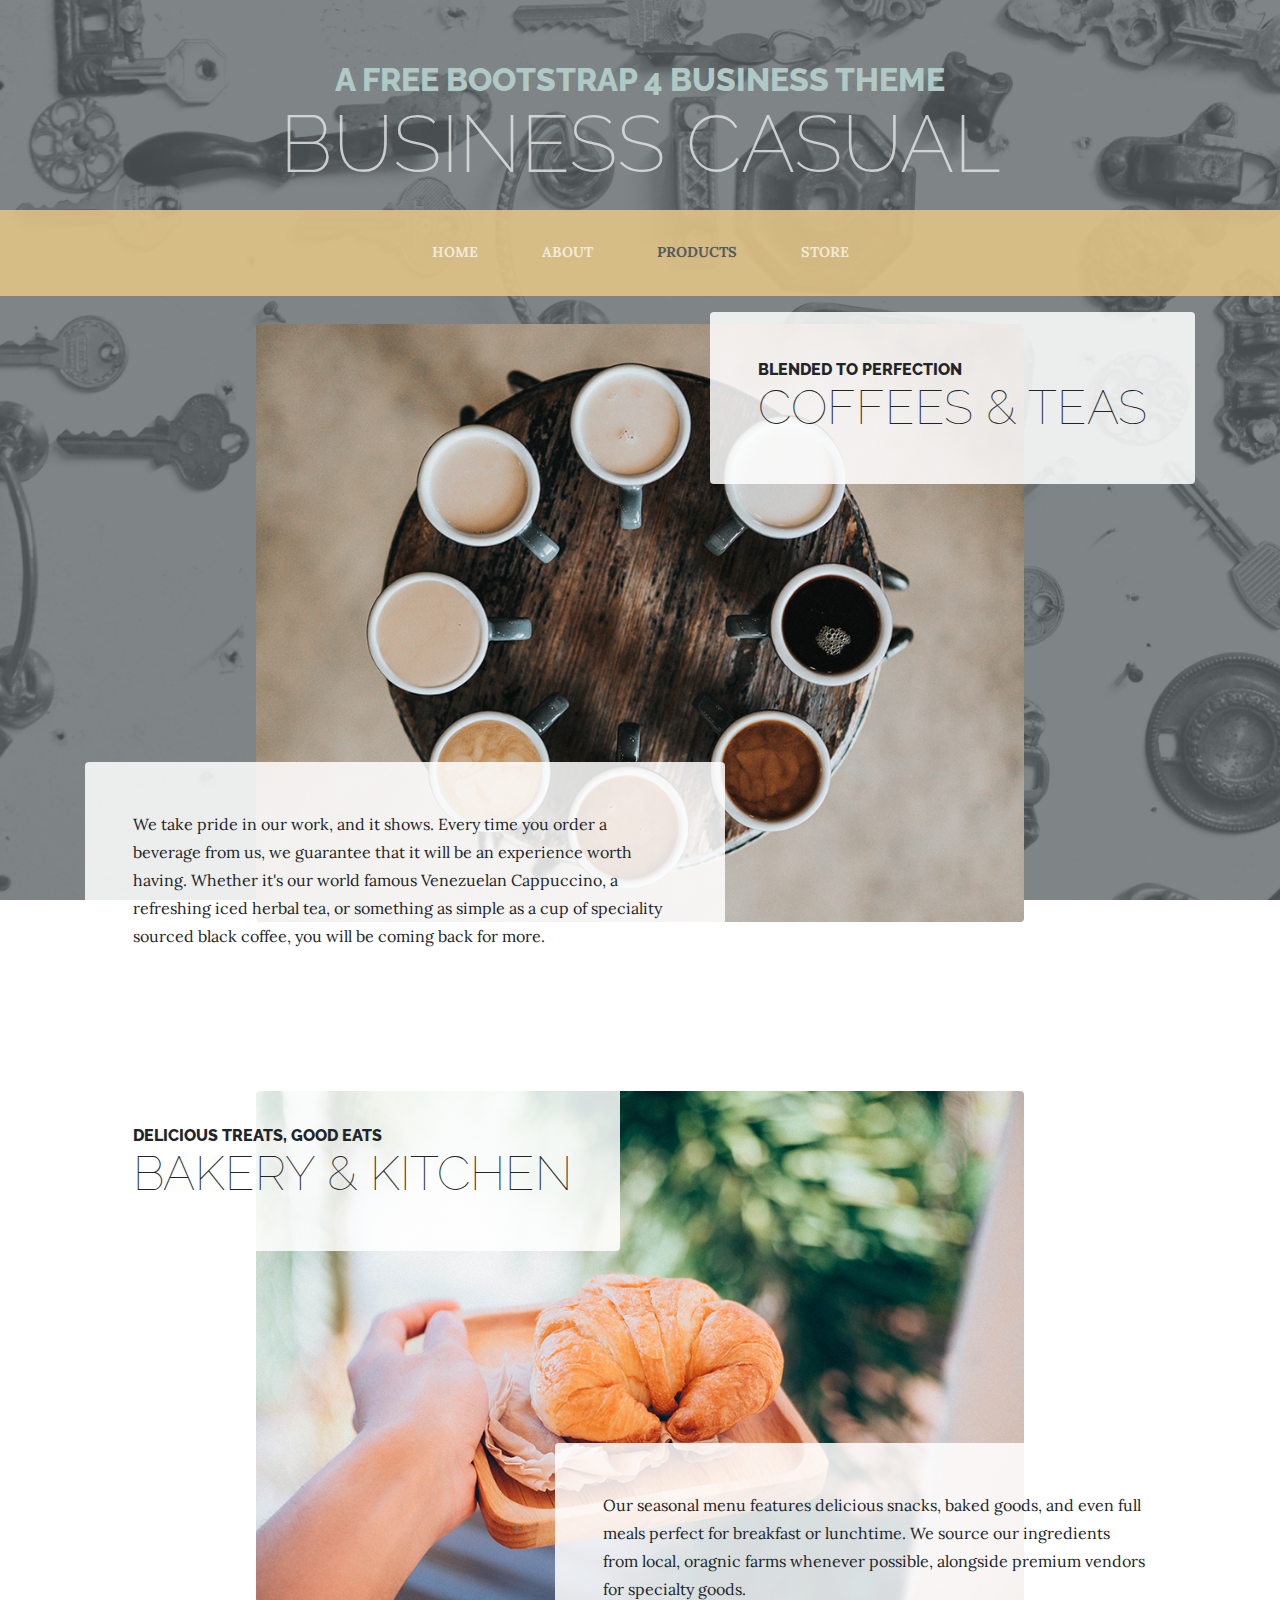
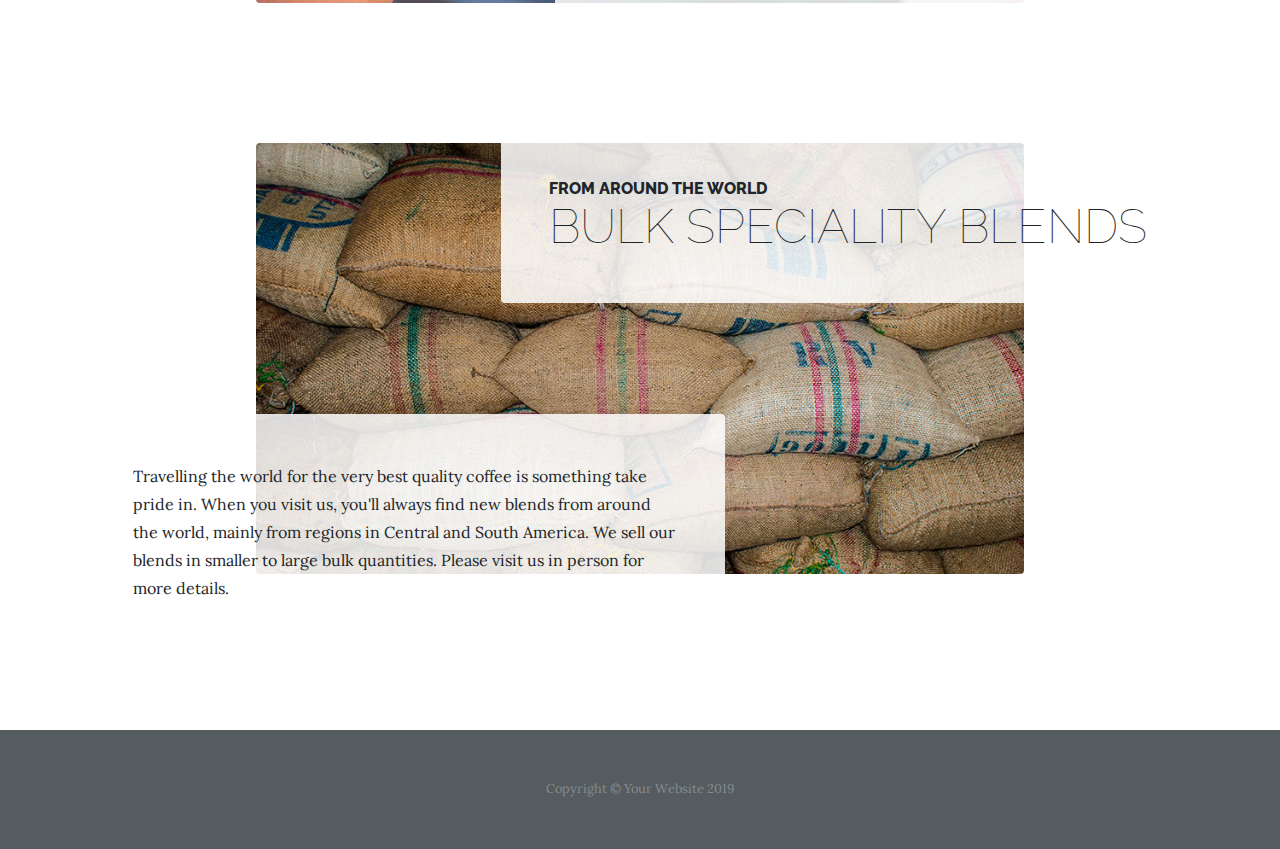
<file: products.html>
<!DOCTYPE html>
<html lang="en">

<head>

  <meta charset="utf-8">
  <meta name="viewport" content="width=device-width, initial-scale=1, shrink-to-fit=no">
  <meta name="description" content="">
  <meta name="author" content="">

  <title>Business Casual - Start Bootstrap Theme</title>

  <!-- Bootstrap core CSS -->
  <link href="vendor/bootstrap/css/bootstrap.min.css" rel="stylesheet">

  <!-- Custom fonts for this template -->
  <link href="https://fonts.googleapis.com/css?family=Raleway:100,100i,200,200i,300,300i,400,400i,500,500i,600,600i,700,700i,800,800i,900,900i" rel="stylesheet">
  <link href="https://fonts.googleapis.com/css?family=Lora:400,400i,700,700i" rel="stylesheet">

  <!-- Custom styles for this template -->
  <link href="css/business-casual.min.css" rel="stylesheet">

</head>

<body>

  <h1 class="site-heading text-center text-white d-none d-lg-block">
    <span class="site-heading-upper text-primary mb-3">A Free Bootstrap 4 Business Theme</span>
    <span class="site-heading-lower">Business Casual</span>
  </h1>

  <!-- Navigation -->
  <nav class="navbar navbar-expand-lg navbar-dark py-lg-4" id="mainNav">
    <div class="container">
      <a class="navbar-brand text-uppercase text-expanded font-weight-bold d-lg-none" href="#">Start Bootstrap</a>
      <button class="navbar-toggler" type="button" data-toggle="collapse" data-target="#navbarResponsive" aria-controls="navbarResponsive" aria-expanded="false" aria-label="Toggle navigation">
        <span class="navbar-toggler-icon"></span>
      </button>
      <div class="collapse navbar-collapse" id="navbarResponsive">
        <ul class="navbar-nav mx-auto">
          <li class="nav-item px-lg-4">
            <a class="nav-link text-uppercase text-expanded" href="index.html">Home
              <span class="sr-only">(current)</span>
            </a>
          </li>
          <li class="nav-item px-lg-4">
            <a class="nav-link text-uppercase text-expanded" href="about.html">About</a>
          </li>
          <li class="nav-item active px-lg-4">
            <a class="nav-link text-uppercase text-expanded" href="products.html">Products</a>
          </li>
          <li class="nav-item px-lg-4">
            <a class="nav-link text-uppercase text-expanded" href="store.html">Store</a>
          </li>
        </ul>
      </div>
    </div>
  </nav>

  <section class="page-section">
    <div class="container">
      <div class="product-item">
        <div class="product-item-title d-flex">
          <div class="bg-faded p-5 d-flex ml-auto rounded">
            <h2 class="section-heading mb-0">
              <span class="section-heading-upper">Blended to Perfection</span>
              <span class="section-heading-lower">Coffees &amp; Teas</span>
            </h2>
          </div>
        </div>
        <img class="product-item-img mx-auto d-flex rounded img-fluid mb-3 mb-lg-0" src="img/products-01.jpg" alt="">
        <div class="product-item-description d-flex mr-auto">
          <div class="bg-faded p-5 rounded">
            <p class="mb-0">We take pride in our work, and it shows. Every time you order a beverage from us, we guarantee that it will be an experience worth having. Whether it's our world famous Venezuelan Cappuccino, a refreshing iced herbal tea, or something as simple as a cup of speciality sourced black coffee, you will be coming back for more.</p>
          </div>
        </div>
      </div>
    </div>
  </section>

  <section class="page-section">
    <div class="container">
      <div class="product-item">
        <div class="product-item-title d-flex">
          <div class="bg-faded p-5 d-flex mr-auto rounded">
            <h2 class="section-heading mb-0">
              <span class="section-heading-upper">Delicious Treats, Good Eats</span>
              <span class="section-heading-lower">Bakery &amp; Kitchen</span>
            </h2>
          </div>
        </div>
        <img class="product-item-img mx-auto d-flex rounded img-fluid mb-3 mb-lg-0" src="img/products-02.jpg" alt="">
        <div class="product-item-description d-flex ml-auto">
          <div class="bg-faded p-5 rounded">
            <p class="mb-0">Our seasonal menu features delicious snacks, baked goods, and even full meals perfect for breakfast or lunchtime. We source our ingredients from local, oragnic farms whenever possible, alongside premium vendors for specialty goods.</p>
          </div>
        </div>
      </div>
    </div>
  </section>

  <section class="page-section">
    <div class="container">
      <div class="product-item">
        <div class="product-item-title d-flex">
          <div class="bg-faded p-5 d-flex ml-auto rounded">
            <h2 class="section-heading mb-0">
              <span class="section-heading-upper">From Around the World</span>
              <span class="section-heading-lower">Bulk Speciality Blends</span>
            </h2>
          </div>
        </div>
        <img class="product-item-img mx-auto d-flex rounded img-fluid mb-3 mb-lg-0" src="img/products-03.jpg" alt="">
        <div class="product-item-description d-flex mr-auto">
          <div class="bg-faded p-5 rounded">
            <p class="mb-0">Travelling the world for the very best quality coffee is something take pride in. When you visit us, you'll always find new blends from around the world, mainly from regions in Central and South America. We sell our blends in smaller to large bulk quantities. Please visit us in person for more details.</p>
          </div>
        </div>
      </div>
    </div>
  </section>

  <footer class="footer text-faded text-center py-5">
    <div class="container">
      <p class="m-0 small">Copyright &copy; Your Website 2019</p>
    </div>
  </footer>

  <!-- Bootstrap core JavaScript -->
  <script src="vendor/jquery/jquery.min.js"></script>
  <script src="vendor/bootstrap/js/bootstrap.bundle.min.js"></script>

</body>

</html>
</file>
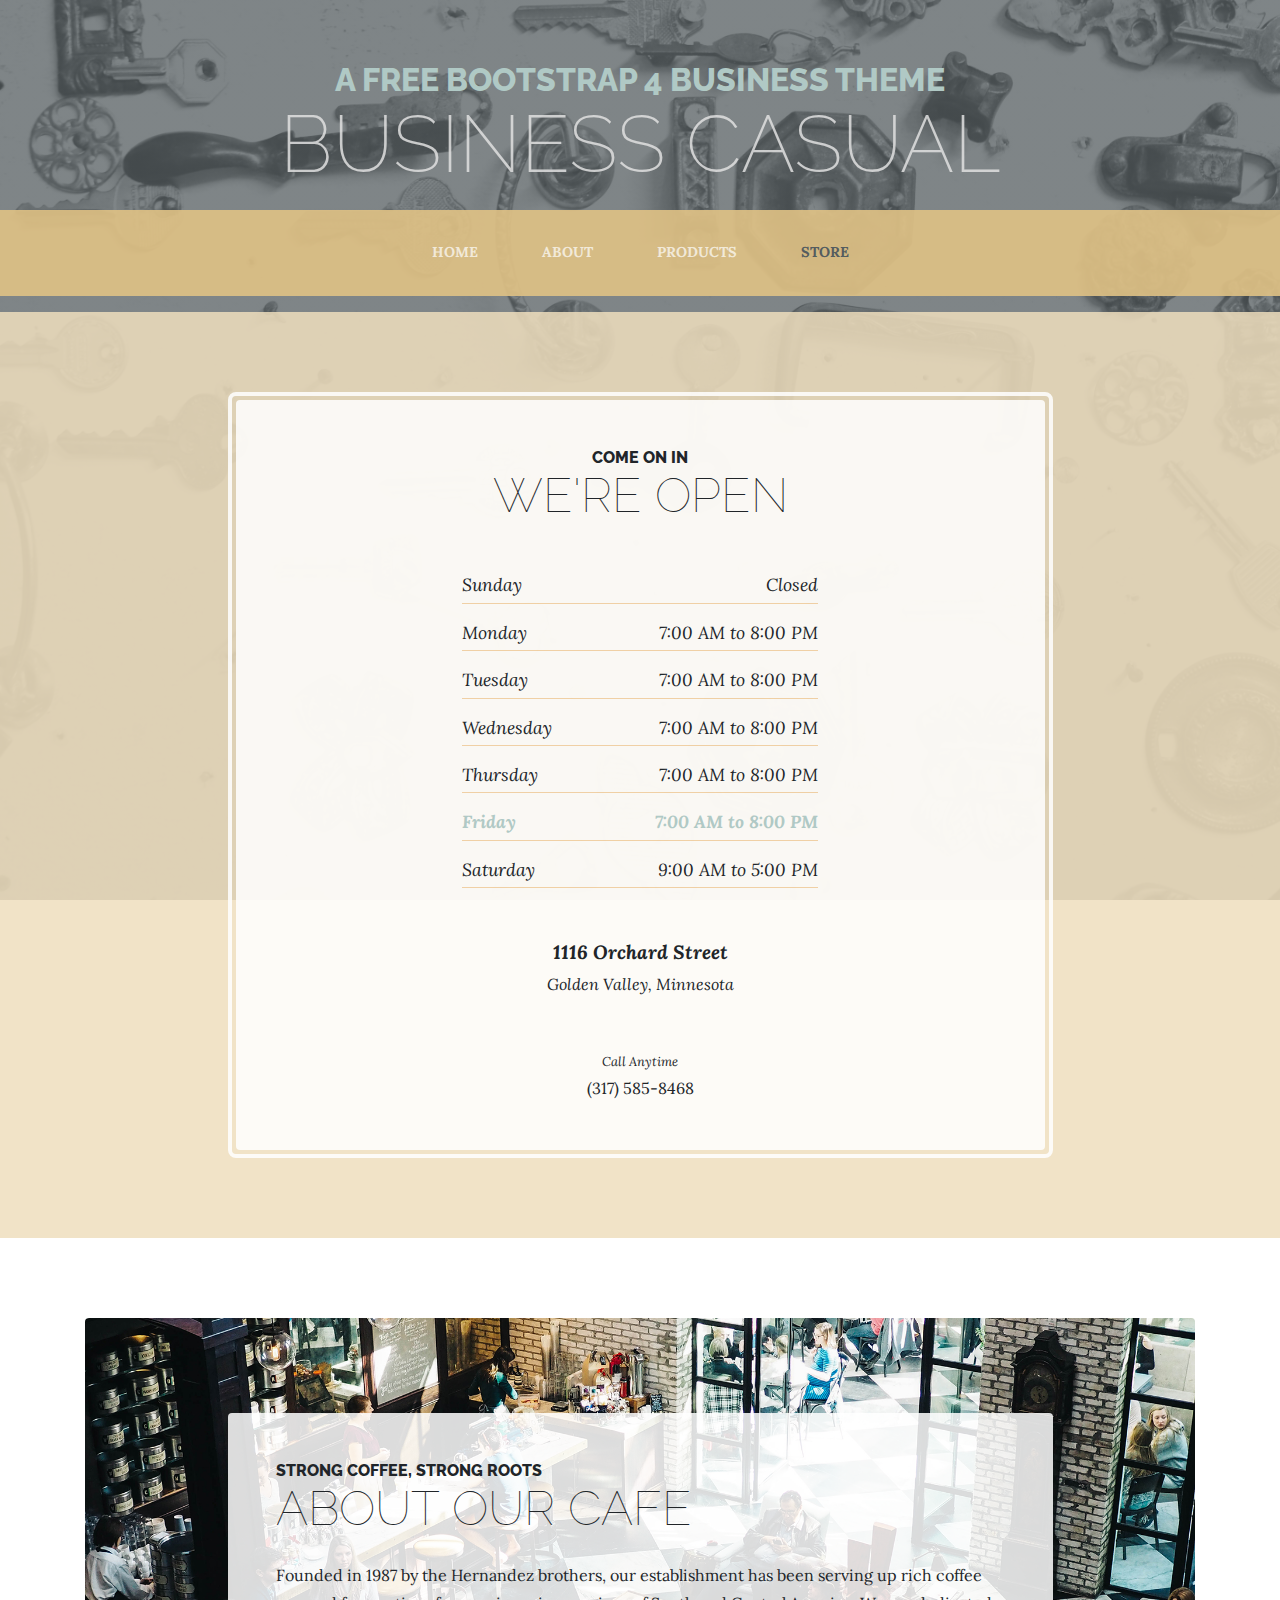
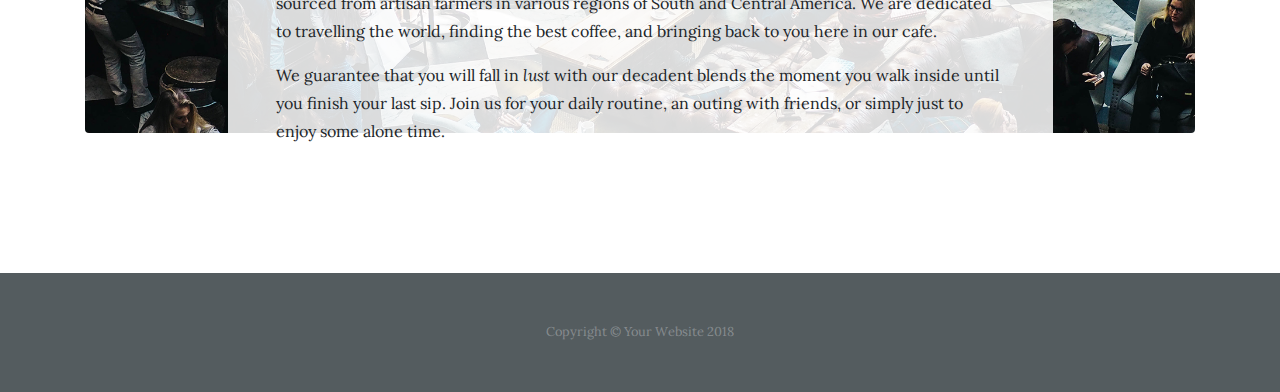
<file: store.html>
<!DOCTYPE html>
<html lang="en">

  <head>

    <meta charset="utf-8">
    <meta name="viewport" content="width=device-width, initial-scale=1, shrink-to-fit=no">
    <meta name="description" content="">
    <meta name="author" content="">

    <title>Business Casual - Start Bootstrap Theme</title>

    <!-- Bootstrap core CSS -->
    <link href="vendor/bootstrap/css/bootstrap.min.css" rel="stylesheet">

    <!-- Custom fonts for this template -->
    <link href="https://fonts.googleapis.com/css?family=Raleway:100,100i,200,200i,300,300i,400,400i,500,500i,600,600i,700,700i,800,800i,900,900i" rel="stylesheet">
    <link href="https://fonts.googleapis.com/css?family=Lora:400,400i,700,700i" rel="stylesheet">

    <!-- Custom styles for this template -->
    <link href="css/business-casual.min.css" rel="stylesheet">

  </head>

  <body>

    <h1 class="site-heading text-center text-white d-none d-lg-block">
      <span class="site-heading-upper text-primary mb-3">A Free Bootstrap 4 Business Theme</span>
      <span class="site-heading-lower">Business Casual</span>
    </h1>

    <!-- Navigation -->
    <nav class="navbar navbar-expand-lg navbar-dark py-lg-4" id="mainNav">
      <div class="container">
        <a class="navbar-brand text-uppercase text-expanded font-weight-bold d-lg-none" href="#">Start Bootstrap</a>
        <button class="navbar-toggler" type="button" data-toggle="collapse" data-target="#navbarResponsive" aria-controls="navbarResponsive" aria-expanded="false" aria-label="Toggle navigation">
          <span class="navbar-toggler-icon"></span>
        </button>
        <div class="collapse navbar-collapse" id="navbarResponsive">
          <ul class="navbar-nav mx-auto">
            <li class="nav-item px-lg-4">
              <a class="nav-link text-uppercase text-expanded" href="index.html">Home
                <span class="sr-only">(current)</span>
              </a>
            </li>
            <li class="nav-item px-lg-4">
              <a class="nav-link text-uppercase text-expanded" href="about.html">About</a>
            </li>
            <li class="nav-item px-lg-4">
              <a class="nav-link text-uppercase text-expanded" href="products.html">Products</a>
            </li>
            <li class="nav-item active px-lg-4">
              <a class="nav-link text-uppercase text-expanded" href="store.html">Store</a>
            </li>
          </ul>
        </div>
      </div>
    </nav>

    <section class="page-section cta">
      <div class="container">
        <div class="row">
          <div class="col-xl-9 mx-auto">
            <div class="cta-inner text-center rounded">
              <h2 class="section-heading mb-5">
                <span class="section-heading-upper">Come On In</span>
                <span class="section-heading-lower">We're Open</span>
              </h2>
              <ul class="list-unstyled list-hours mb-5 text-left mx-auto">
                <li class="list-unstyled-item list-hours-item d-flex">
                  Sunday
                  <span class="ml-auto">Closed</span>
                </li>
                <li class="list-unstyled-item list-hours-item d-flex">
                  Monday
                  <span class="ml-auto">7:00 AM to 8:00 PM</span>
                </li>
                <li class="list-unstyled-item list-hours-item d-flex">
                  Tuesday
                  <span class="ml-auto">7:00 AM to 8:00 PM</span>
                </li>
                <li class="list-unstyled-item list-hours-item d-flex">
                  Wednesday
                  <span class="ml-auto">7:00 AM to 8:00 PM</span>
                </li>
                <li class="list-unstyled-item list-hours-item d-flex">
                  Thursday
                  <span class="ml-auto">7:00 AM to 8:00 PM</span>
                </li>
                <li class="list-unstyled-item list-hours-item d-flex">
                  Friday
                  <span class="ml-auto">7:00 AM to 8:00 PM</span>
                </li>
                <li class="list-unstyled-item list-hours-item d-flex">
                  Saturday
                  <span class="ml-auto">9:00 AM to 5:00 PM</span>
                </li>
              </ul>
              <p class="address mb-5">
                <em>
                  <strong>1116 Orchard Street</strong>
                  <br>
                  Golden Valley, Minnesota
                </em>
              </p>
              <p class="mb-0">
                <small>
                  <em>Call Anytime</em>
                </small>
                <br>
                (317) 585-8468
              </p>
            </div>
          </div>
        </div>
      </div>
    </section>

    <section class="page-section about-heading">
      <div class="container">
        <img class="img-fluid rounded about-heading-img mb-3 mb-lg-0" src="img/about.jpg" alt="">
        <div class="about-heading-content">
          <div class="row">
            <div class="col-xl-9 col-lg-10 mx-auto">
              <div class="bg-faded rounded p-5">
                <h2 class="section-heading mb-4">
                  <span class="section-heading-upper">Strong Coffee, Strong Roots</span>
                  <span class="section-heading-lower">About Our Cafe</span>
                </h2>
                <p>Founded in 1987 by the Hernandez brothers, our establishment has been serving up rich coffee sourced from artisan farmers in various regions of South and Central America. We are dedicated to travelling the world, finding the best coffee, and bringing back to you here in our cafe.</p>
                <p class="mb-0">We guarantee that you will fall in
                  <em>lust</em>
                  with our decadent blends the moment you walk inside until you finish your last sip. Join us for your daily routine, an outing with friends, or simply just to enjoy some alone time.</p>
              </div>
            </div>
          </div>
        </div>
      </div>
    </section>

    <footer class="footer text-faded text-center py-5">
      <div class="container">
        <p class="m-0 small">Copyright &copy; Your Website 2018</p>
      </div>
    </footer>

    <!-- Bootstrap core JavaScript -->
    <script src="vendor/jquery/jquery.min.js"></script>
    <script src="vendor/bootstrap/js/bootstrap.bundle.min.js"></script>

  </body>

  <!-- Script to highlight the active date in the hours list -->
  <script>
    $('.list-hours li').eq(new Date().getDay()).addClass('today');
  </script>

</html>
</file>
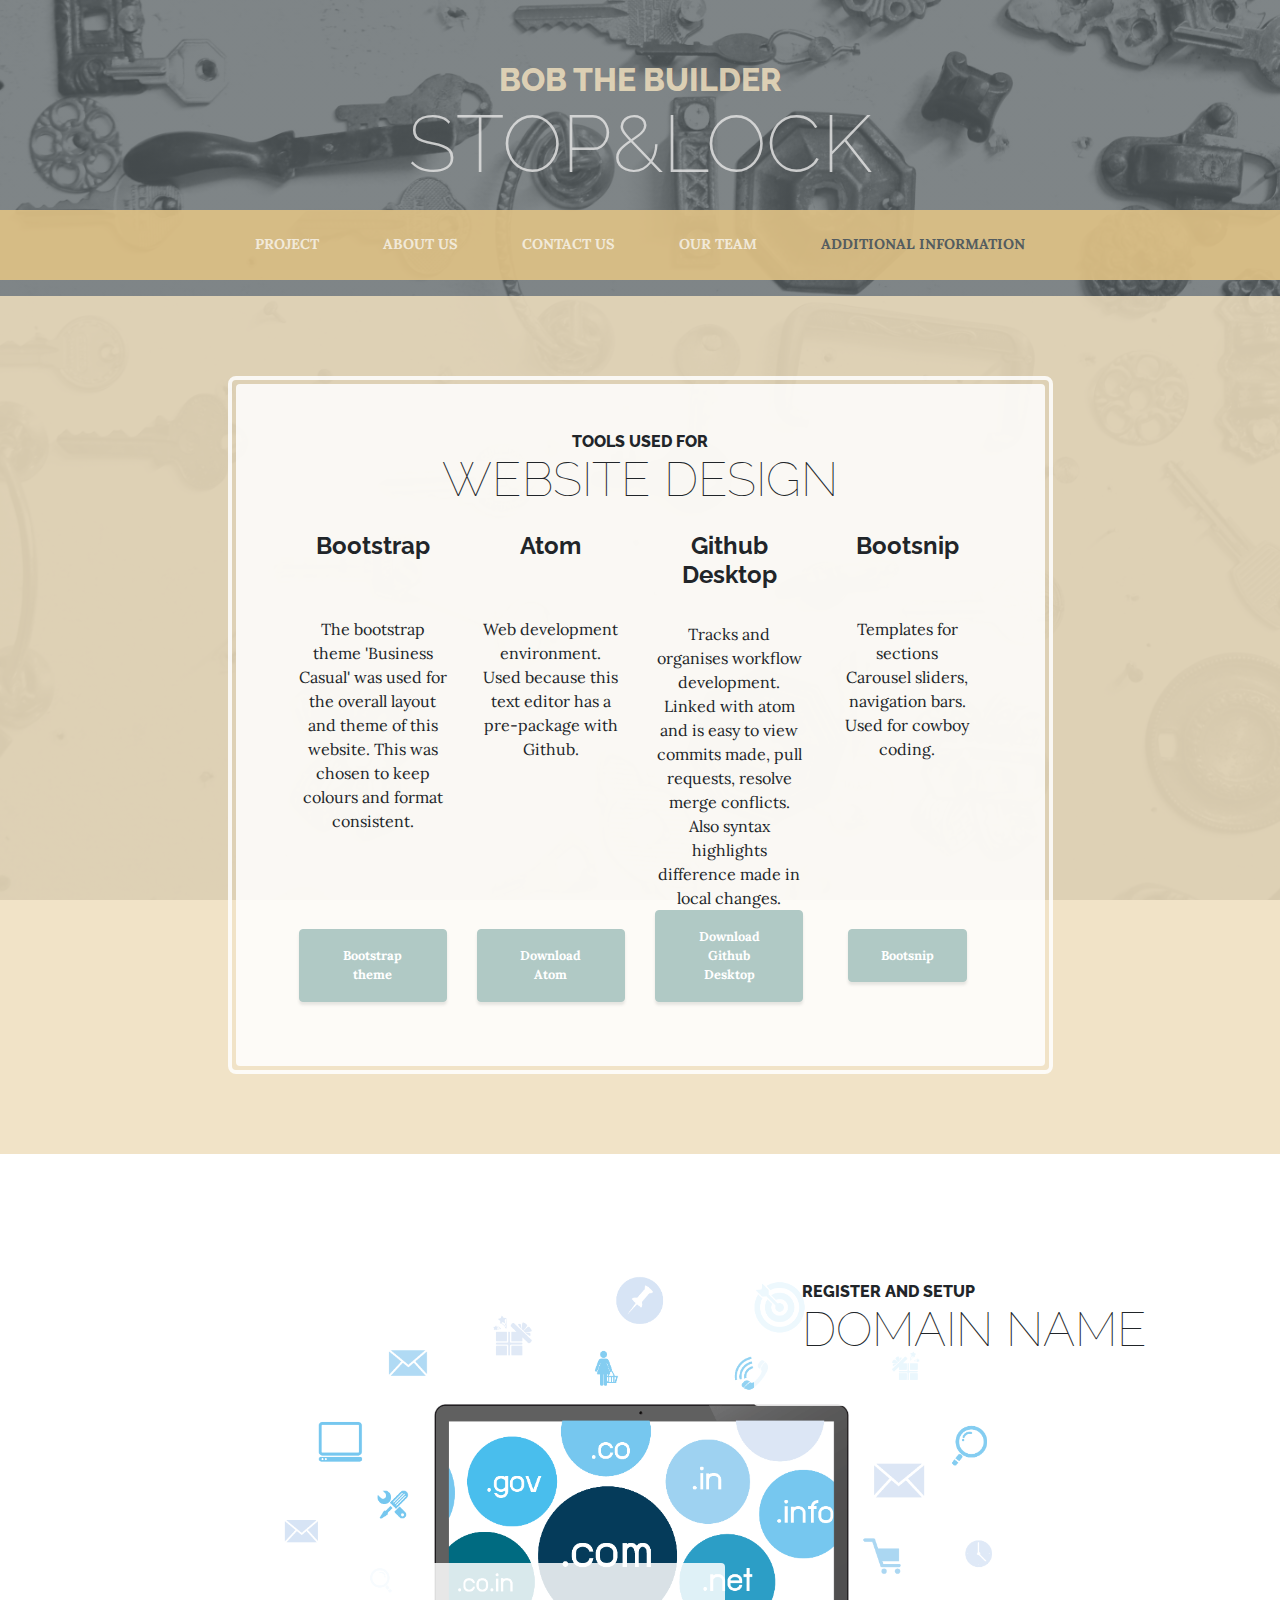
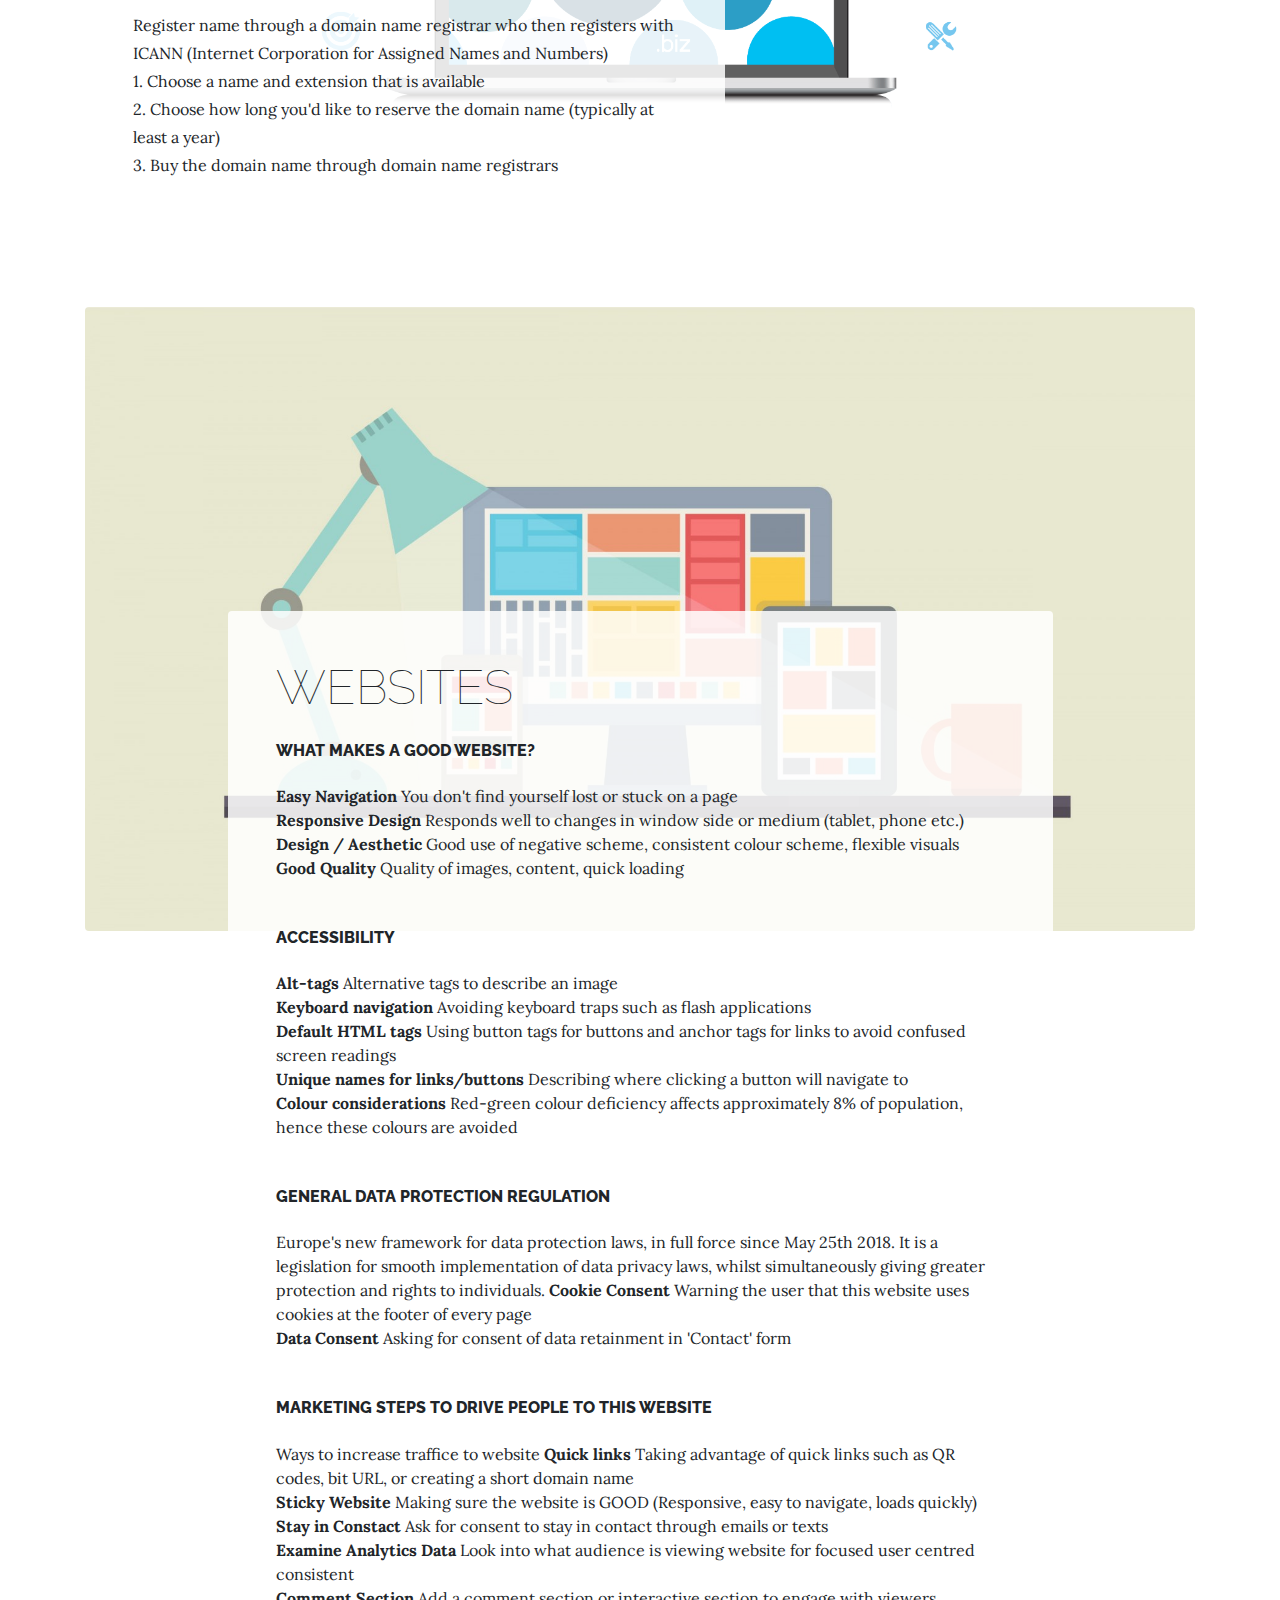
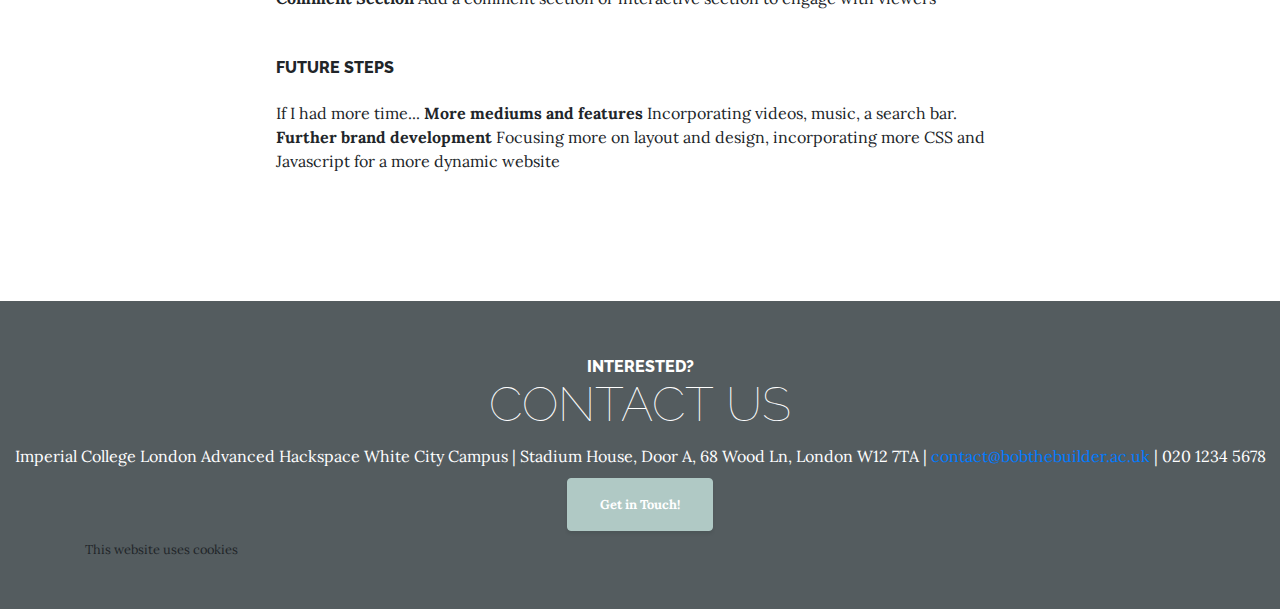
<file: website.html>
<!DOCTYPE html>
<html lang="en">

<head>

  <meta charset="utf-8">
  <meta name="viewport" content="width=device-width, initial-scale=1, shrink-to-fit=no">
  <meta name="description" content="">
  <meta name="author" content="">

  <title>Business Casual - Start Bootstrap Theme</title>

  <!-- Bootstrap core CSS -->
  <link href="vendor/bootstrap/css/bootstrap.min.css" rel="stylesheet">

  <!-- Custom fonts for this template -->
  <link href="https://fonts.googleapis.com/css?family=Raleway:100,100i,200,200i,300,300i,400,400i,500,500i,600,600i,700,700i,800,800i,900,900i" rel="stylesheet">
  <link href="https://fonts.googleapis.com/css?family=Lora:400,400i,700,700i" rel="stylesheet">

  <!-- Custom styles for this template -->
  <link href="css/business-casual.min.css" rel="stylesheet">

  <!-- favicon  -->
  <link rel="shortcut icon" type="image/x-icon" href="favicon.ico" />


</head>

<body>

  <h1 class="site-heading text-center text-white d-none d-lg-block">
    <span class="site-heading-upper mb-3">Bob the Builder</span>
    <span class="site-heading-lower">Stop&Lock</span>
  </h1>

  <!-- Navigation -->
  <nav class="navbar navbar-expand-lg navbar-dark py-lg-3" id="mainNav">
    <div class="container">
      <a class="navbar-brand text-uppercase text-expanded font-weight-bold d-lg-none" href="#">Stop&Lock</a>
      <button class="navbar-toggler" type="button" data-toggle="collapse" data-target="#navbarResponsive" aria-controls="navbarResponsive" aria-expanded="false" aria-label="Toggle navigation">
        <span class="navbar-toggler-icon"></span>
      </button>
      <div class="collapse navbar-collapse" id="navbarResponsive">
        <ul class="navbar-nav mx-auto">
          <li class="nav-item px-lg-4">
            <a class="nav-link text-uppercase text-expanded" href="index.html">Project
              <span class="sr-only">(current)</span>
            </a>
          </li>
          <li class="nav-item px-lg-4">
            <a class="nav-link text-uppercase text-expanded" href="making.html">About Us</a>
          </li>
          <li class="nav-item px-lg-4">
            <a class="nav-link text-uppercase text-expanded" href="contact.html">Contact Us</a>
          </li>
          <li class="nav-item px-lg-4">
            <a class="nav-link text-uppercase text-expanded" href="about.html">Our Team</a>
          </li>
          <li class="nav-item active px-lg-4">
            <a class="nav-link text-uppercase text-expanded" href="website.html">Additional Information</a>
          </li>
        </ul>
      </div>
    </div>
  </nav>

  <section class="page-section cta" id="web">
    <div class="container">
      <div class="row">
        <div class="col-xl-9 mx-auto">
          <div class="cta-inner text-center rounded">
            <h2 class="section-heading mb-4">
              <span class="section-heading-upper">Tools used for</span>
              <span class="section-heading-lower">Website Design</span>
            </h2>
            <p class="mb-0">

              <div class="container">
              	<div class="row div_margin">
                  <div class="col-md-3 col-sm-6 col-xs-12 cut_box1">
                    <div class="cut_box1a">

                      <h4><strong>Bootstrap</strong></h4><br><br>
                        The bootstrap theme 'Business Casual' was used for the overall layout and theme of this website. This was chosen to keep colours and format consistent.
                        <br><br><br><br><br>
                    </div>
                    <div class="intro-button mx-auto">
                      <a class="btn btn-primary btn-xl" href="https://startbootstrap.com/themes/business-casual/">Bootstrap theme</a>
                    </div>
                  </div>
                  <!-- /.col-lg-4 -->
                      <div class="col-md-3 col-sm-6 col-xs-12 cut_box1">
                        <div class="cut_box1a">

                          <h4><strong>Atom</strong></h4><br><br>
                            Web development environment. <br>
                            Used because this text editor has a pre-package with Github.
                            <br><br><br><br><br><br><br><br>
                        </div>
                        <div class="intro-button mx-auto">
                          <a class="btn btn-primary btn-xl" href="https://atom.io/">Download Atom</a>
                        </div>
                      </div>
                  <!-- /.col-lg-4 -->

                      <div class="col-md-3 col-sm-6 col-xs-12 cut_box1">
                        <div class="cut_box1a">

                          <h4><strong>Github Desktop</strong></h4><br>

                            Tracks and organises workflow development. <br>
                            Linked with atom and is easy to view commits made, pull requests, resolve merge conflicts. Also syntax highlights difference made in local changes.

                        </div>
                        <div class="intro-button mx-auto">
                          <a class="btn btn-primary btn-xl" href="https://desktop.github.com/">Download Github Desktop</a>
                        </div>
                      </div>
                  <!-- /.col-lg-4 -->
                  <div class="col-md-3 col-sm-6 col-xs-12 cut_box1">
                    <div class="cut_box1a">

                      <h4><strong>Bootsnip</strong></h4><br><br>
                        Templates for sections <br>
                        Carousel sliders, navigation bars. Used for cowboy coding.
                        <br><br><br><br><br><br><br><br>
                    </div>
                    <div class="intro-button mx-auto">
                      <a class="btn btn-primary btn-xl" href="https://bootsnipp.com/">Bootsnip</a>
                    </div>
                  </div>
                </div>
              </div>



              </p>
          </div>
        </div>
      </div>
    </div>
  </section>







  <section class="page-section">
    <div class="container">
      <div class="product-item">
        <div class="product-item-title d-flex">
          <div class="bg-faded p-5 d-flex ml-auto rounded">
            <h2 class="section-heading mb-0">
              <span class="section-heading-upper">Register and setup</span>
              <span class="section-heading-lower">Domain Name</span>
            </h2>
          </div>
        </div>
        <img class="product-item-img mx-auto d-flex rounded img-fluid mb-3 mb-lg-0" src="img/domain.jpg" alt="domain">
        <div class="product-item-description d-flex mr-auto">
          <div class="bg-faded p-5 rounded">
            <p class="mb-0">
              Register name through a domain name registrar who then registers with ICANN (Internet Corporation for Assigned Names and Numbers)
              <br> 1. Choose a name and extension that is available
              <br> 2. Choose how long you'd like to reserve the domain name (typically at least a year)
              <br> 3. Buy the domain name through domain name registrars
            </p>
          </div>
        </div>
      </div>
    </div>
  </section>

  <section class="page-section about-heading">
    <div class="container">
      <img class="img-fluid rounded about-heading-img mb-3 mb-lg-0" src="img/goodwebsite.jpg" alt="Computer">
      <div class="about-heading-content">
        <div class="row">
          <div class="col-xl-9 col-lg-10 mx-auto">
            <div class="bg-faded rounded p-5">
              <h2 class="section-heading mb-4">

                <span class="section-heading-lower">Websites</span>
              </h2>
              <h2 class="section-heading mb-4">
              <span class="section-heading-upper">What makes a good website?</span></h2>
              <strong>Easy Navigation</strong> You don't find yourself lost or stuck on a page
              <br> <strong>Responsive Design</strong> Responds well to changes in window side or medium (tablet, phone etc.)
              <br> <strong>Design / Aesthetic</strong> Good use of negative scheme, consistent colour scheme, flexible visuals
              <br> <strong>Good Quality</strong> Quality of images, content, quick loading

              <br><br><br>
              <h2 class="section-heading mb-4">
              <span class="section-heading-upper">Accessibility</span></h2>
              <strong>Alt-tags</strong> Alternative tags to describe an image
              <br> <strong>Keyboard navigation </strong> Avoiding keyboard traps such as flash applications
              <br> <strong>Default HTML tags </strong> Using button tags for buttons and anchor tags for links to avoid confused screen readings
              <br> <strong>Unique names for links/buttons </strong> Describing where clicking a button will navigate to
              <br> <strong>Colour considerations </strong> Red-green colour deficiency affects approximately 8% of population, hence these colours are avoided

              <br><br><br>
              <h2 class="section-heading mb-4">
              <span class="section-heading-upper">General Data Protection Regulation</span></h2>
              Europe's new framework for data protection laws, in full force since May 25th 2018. It is a legislation for smooth implementation of data privacy laws, whilst simultaneously giving greater protection and rights to individuals.
              <strong>Cookie Consent</strong> Warning the user that this website uses cookies at the footer of every page
              <br> <strong>Data Consent </strong> Asking for consent of data retainment in 'Contact' form

              <br><br><br>
              <h2 class="section-heading mb-4">
              <span class="section-heading-upper">Marketing steps to drive people to this website</span></h2>
              Ways to increase traffice to website
              <strong>Quick links</strong> Taking advantage of quick links such as QR codes, bit URL, or creating a short domain name
              <br> <strong>Sticky Website </strong> Making sure the website is GOOD (Responsive, easy to navigate, loads quickly)
              <br> <strong> Stay in Constact</strong> Ask for consent to stay in contact through emails or texts
              <br> <strong> Examine Analytics Data </strong> Look into what audience is viewing website for focused user centred consistent
              <br> <strong> Comment Section </strong> Add a comment section or interactive section to engage with viewers

              <br><br><br>
              <h2 class="section-heading mb-4">
              <span class="section-heading-upper">Future steps</span></h2>
              If I had more time...
              <strong>More mediums and features</strong> Incorporating videos, music, a search bar.
              <strong> Further brand development </strong> Focusing more on layout and design, incorporating more CSS and Javascript for a more dynamic website

               </div>
          </div>
        </div>
      </div>
    </div>
  </section>



  <footer class="footer py-5">

    <div class="cta-inner text-center rounded py-2" style="color:white">
      <h2 class="section-heading  mb-2">
        <span class="section-heading-upper">Interested?</span>
        <span class="section-heading-lower">Contact Us</span>
      </h2>
          <p class="address mb-2">
              Imperial College London Advanced Hackspace White City Campus | Stadium House, Door A, 68 Wood Ln, London W12 7TA |
          <a href=""> contact@bobthebuilder.ac.uk</a>   |   020 1234 5678
      </p>
      <div class="intro-button mx-auto">
        <a class="btn btn-primary btn-xl" href="contact.html">Get in Touch!</a>
      </div>
    </div>

    <div class="container">
      <p class="m-0 small">This website uses cookies</p>
    </div>
  </footer>

  <!-- Bootstrap core JavaScript -->
  <script src="vendor/jquery/jquery.min.js"></script>
  <script src="vendor/bootstrap/js/bootstrap.bundle.min.js"></script>

</body>

</html>
</file>
<file: css/business-casual.min.css>
body {
         font-family: 'Lora';
         background-image: linear-gradient(rgba(84, 92, 95, 0.75), rgba(84, 92, 95, 0.75)), url("../img/bg-keys2.jpg");
         background-attachment: fixed;
         background-position: center;
         background-size: cover;
       }

       h1,
       h2,
       h3,
       h4,
       h5,
       h6 {
         font-family: 'Raleway';
       }

       p {
         line-height: 1.75;
       }

       .text-faded {
         color: rgba(255, 255, 255, 0.3);
       }

       .site-heading {
         margin-top: 4rem;
         margin-bottom: 2rem;
         text-transform: uppercase;
         line-height: 1;
         font-family: 'Raleway';
       }

       .site-heading .site-heading-upper {
         display: block;
         font-size: 2rem;
         font-weight: 800;
         color: rgba(238,222,189,0.85); <!yellow->
       }

       .site-heading .site-heading-lower {
         font-size: 5rem;
         font-weight: 180;
         line-height: 4rem;
         color: rgba(225,225,225,0.85); <!white->
       }

       .page-section {
         margin-top: 1rem;
         margin-bottom: 5rem;
       }

       .section-heading {
         text-transform: uppercase;

       }

       .section-heading .section-heading-upper {
         display: block;
         font-size: 1rem;
         font-weight: 800;

       }

       .section-heading .section-heading-lower {
         display: block;
         font-size: 3rem;
         font-weight: 100;
       }

       .bg-faded {
         background-color: rgba(255, 255, 255, 0.85);
       }

       #mainNav {
         background-color: rgba(224, 194, 133, 0.9); //dark yellow
         font-family: 'Raleway';
       }

       #mainNav .navbar-brand {
         color: rgba(84, 92, 95, 1);
       }

       #mainNav .navbar-nav .nav-item .nav-link {
         color: rgba(255, 255, 255, 0.7);
         font-weight: 800;
       }

       #mainNav .navbar-nav .nav-item.active .nav-link {
         color: rgba(84, 92, 95, 1);
       }

       @media (min-width: 992px) {
         #mainNav .navbar-nav .nav-item .nav-link {
           font-size: 0.9rem;
         }
         #mainNav .navbar-nav .nav-item .nav-link:hover {
           color: rgba(255, 255, 255, 0.5);
         }
         #mainNav .navbar-nav .nav-item.active .nav-link:hover {
           color: rgba(84, 92, 95, 0.5);
         }

       }

       .btn-xl {
         font-weight: 700;
         font-size: 0.8rem;
         padding-top: 1rem;
         padding-bottom: 1rem;
         padding-left: 2rem;
         padding-right: 2rem;
       }

       .intro {
         position: relative;
       }

       @media (min-width: 992px) {
         .intro .intro-img {
           width: 75%;
           float: right;
         }
         .intro .intro-text {
           left: 0;
           width: 60%;
           margin-top: 2rem;
           position: absolute;
         }
         .intro .intro-text .intro-button {
           width: 100%;
           left: 0;
           position: absolute;
           bottom: -2rem;
         }
       }

       @media (min-width: 1200px) {
         .intro .intro-text {
           width: 45%;
         }
       }

       .cta {
         padding-top: 5rem;
         padding-bottom: 5rem;
         background-color: rgba(238,222,189,0.85); <!yellow->
       }

       .cta .cta-inner {
         position: relative;
         padding: 3rem;
         margin: 0.5rem;
         background-color: rgba(255, 255, 255, 0.85);
       }

       .cta .cta-inner:before {
         border-radius: 0.5rem;
         content: '';
         position: absolute;
         top: -0.5rem;
         bottom: -0.5rem;
         left: -0.5rem;
         right: -0.5rem;
         border: 0.25rem solid rgba(255, 255, 255, 0.85);
       }

       @media (min-width: 992px) {
         .about-heading .about-heading-img {
           position: relative;
           z-index: 0;
         }
         .about-heading .about-heading-content {
           margin-top: -20rem;
           position: relative;
           z-index: 1;
         }
       }

       @media (min-width: 992px) {
         .product-item .product-item-title {
           position: relative;
           z-index: 1;
           margin-bottom: -10rem;
         }
         .product-item .product-item-img {
           position: relative;
           z-index: 0;
           max-width: 60vw;
         }
         .product-item .product-item-description {
           position: relative;
           z-index: 1;
           margin-top: -10rem;
           max-width: 50vw;
         }
       }

       .list-hours {
         font-size: 0.9rem;
       }

       .list-hours .list-hours-item {
         border-bottom: 1px solid rgba(230, 167, 86, 0.5);
         padding-bottom: .25rem;
         margin-bottom: 1rem;
         font-style: italic;
       }

       .list-hours .list-hours-item.today {
         font-weight: bold;
         color: #B0C9C5;
       }

       @media (min-width: 992px) {
         .list-hours {
           width: 50%;
           font-size: 1.1rem;
         }
       }

       .address strong {
         font-size: 1.2rem;
       }

       .footer {
         background-color: rgba(84, 92, 95); //dark blue
         color: rgba(225,225,225,0.8);
       }

       .text-primary {
         color: #B0C9C5 !important;
       }

       .bg-primary {
         background-color: #B0C9C5 !important;
       }

       .btn {
         box-shadow: 0px 3px 3px 0px rgba(33, 37, 41, 0.1);
       }

       .btn-primary {
         background-color: #B0C9C5;
         border-color: #B0C9C5;
       }

       .btn-primary:hover, .btn-primary:focus, .btn-primary:active {
         background-color: #EEDEBD;
         border-color: #EEDEBD;
       }

       .font-weight-light {
         font-weight: 100 !important;
       }
</file>
